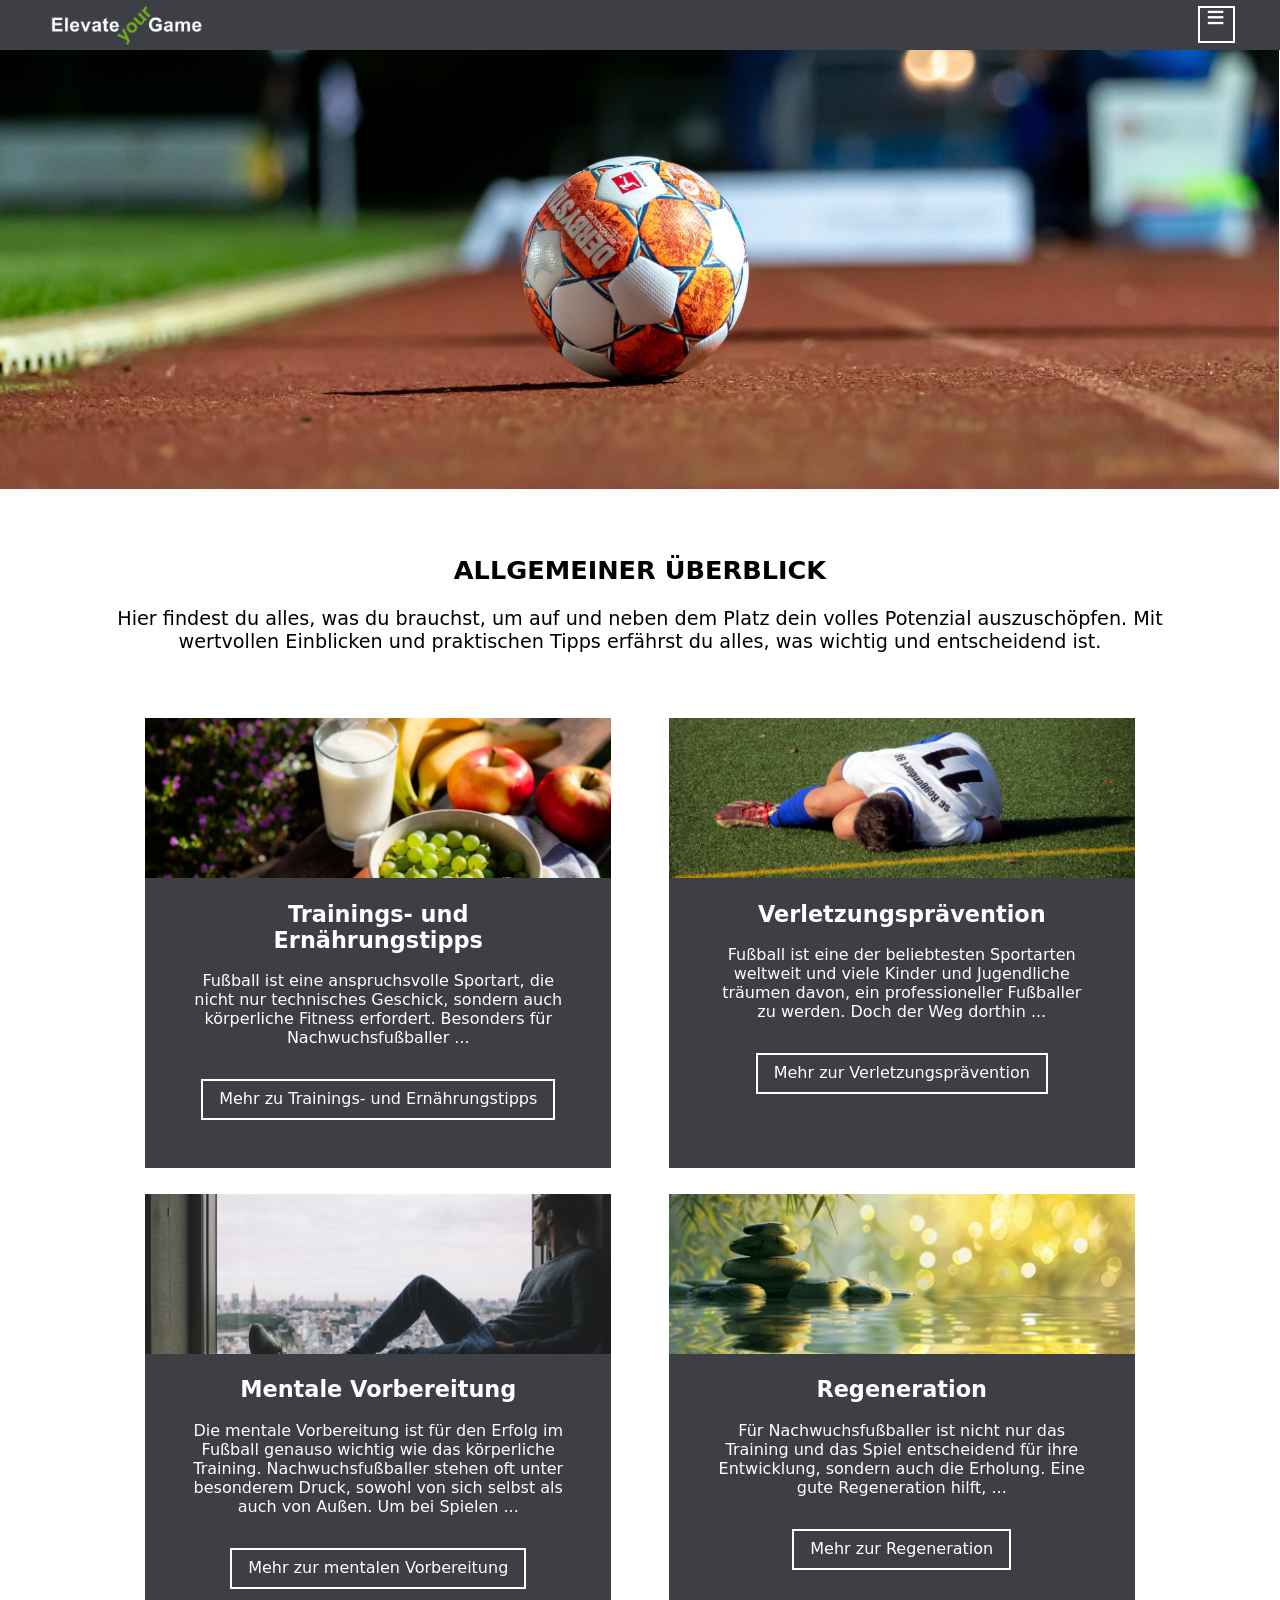
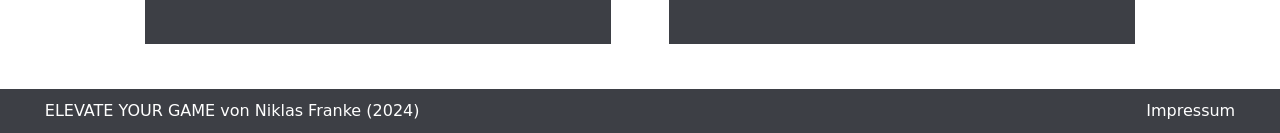
<file: index.html>
<!DOCTYPE html>
<html lang="de">

<head>
    <meta charset="utf-8">
    <meta name="viewport" content="width=device-width, initial-scale=1.0">
    <!-- Seitentitel erweitert, damit die aktuelle Seite in Browser-Tabs und Screenreadern eindeutiger benannt ist -->
    <title>Elevate your Game – Startseite</title>
    <!-- Standard-Favicon -->
    <link rel="icon" href="/favicon.ico" type="image/x-icon">
    <!-- PNG-Favicons für moderne Browser -->
    <link rel="icon" href="/img/favicon-32x32.png" sizes="32x32" type="image/png">
    <link rel="icon" href="/img/favicon-16x16.png" sizes="16x16" type="image/png">
    <!-- Apple Touch Icon -->
    <link rel="apple-touch-icon" href="/img/apple-touch-icon.png">
    <link rel="stylesheet" type="text/css" href="css/styles.css">
</head>

<body>
     <!-- Skip-Link ist standardmäßig visuell versteckt und wird nur bei Tastaturfokus sichtbar -->
    <a class="skip-link" href="#content">Zum Inhalt springen</a>

    <!--NAVIGATIONSLEISTE-->
    <header> <!--eingefügt für Barrierefreiheit-->
        <nav id="header-nav" aria-label="Hauptnavigation">

            <!-- DESKTOP-NAVIGATION -->

            <div class="container" id="desktop-nav">
                <div class="row">
                    <div class="col-6">
                        <a href="index.html" class="logo-link">
                            <!-- Alt-Text des Logos gekürzt, damit Screenreader den Seitennamen klarer und natürlicher vorlesen -->
                            <img src="img/logo.png" alt="Elevate your Game">
                        </a>
                        <ul>
                            <li class="active"><a href="index.html" aria-current="page">Startseite</a></li>
                            <li><a href="pages/trainings-ernaehrungstipps.html">Trainings- und Ernährungstipps</a></li>
                            <li><a href="pages/verletzungspraevention.html">Verletzungsprävention</a></li>
                            <li><a href="pages/mentale-vorbereitung.html">Mentale Vorbereitung</a></li>
                            <li><a href="pages/regeneration.html">Regeneration</a></li>
                            <li><a href="pages/impressum.html">Impressum</a></li>
                        </ul>
                    </div>
                </div>
            </div>

            <!-- MOBILE-NAVIGATION -->

            <div class="container" id="mobile-nav">
                <div class="row">
                    <div class="col-6">
                        <a href="index.html" class="logo-link">
                            <!-- Alt-Text des Logos gekürzt, damit Screenreader den Seitennamen klarer und natürlicher vorlesen -->
                            <img src="img/logo.png" alt="Elevate your Game">
                        </a>
                        <div class="clearfix" id="mobile-nav-dropdown">
                            <!-- Mobile Navigation als echtes <button>-Element umgesetzt, damit sie per Tastatur und Screenreader bedienbar ist -->
                            <button id="mobile-nav-button" type="button" aria-expanded="false" aria-controls="mobile-nav-content" aria-label="Menü öffnen">
                                <span aria-hidden="true">&equiv;</span>
                            </button>
                            <div class="clearfix" id="mobile-nav-content">
                                <ul>
                                    <li class="active"><a href="index.html" aria-current="page">Startseite</a></li>
                                    <li><a href="pages/trainings-ernaehrungstipps.html">Trainings- und Ernährungstipps</a>
                                    </li>
                                    <li><a href="pages/verletzungspraevention.html">Verletzungsprävention</a></li>
                                    <li><a href="pages/mentale-vorbereitung.html">Mentale Vorbereitung</a></li>
                                    <li><a href="pages/regeneration.html">Regeneration</a></li>
                                    <li><a href="pages/impressum.html">Impressum</a></li>
                                </ul>
                            </div>
                        </div>
                    </div>
                </div>
            </div>
        </nav>
    </header>

    <main id="content">
        <!--HEADER-BANNER-->

        <!-- Dekoratives Banner aus semantischem <header> in <div> geändert und für Screenreader verborgen -->
        <div class="header-banner-start" aria-hidden="true"></div>

        <!--INFO-BEREICH-->

        <section id="info-bereich">
            <div class="container">
                <div class="row">
                    <div class="col-6">
                        <header class="intro-container">
                            <h1>Allgemeiner Überblick</h1>
                            <p>Hier findest du alles, was du brauchst, um auf und neben dem Platz dein volles Potenzial
                                auszuschöpfen. Mit wertvollen Einblicken und praktischen Tipps erfährst du alles, was
                                wichtig und entscheidend ist.</p>
                        </header>
                    </div>
                </div>
                <div class="row">
                    <div class="col-3">
                        <article class="info-box">
                            <!-- Alt-Texte der Artikelbilder überarbeitet: dekorative Bilder leer markieren oder inhaltlich beschreiben statt nur den Artikelnamen zu wiederholen -->
                            <img src="img/healthy-5506822.jpg" alt="Foto mit gesunden Lebensmitteln">
                            <div class="info-box-text">
                                <!-- Überschrift verlinkt, damit der Artikel leichter erreichbar und besser bedienbar ist -->
                                <h2><a href="pages/trainings-ernaehrungstipps.html">Trainings- und Ernährungstipps</a></h2>
                                <p>Fußball ist eine anspruchsvolle Sportart, die nicht nur technisches Geschick, sondern
                                    auch
                                    körperliche Fitness erfordert. Besonders für Nachwuchsfußballer ...</p>
                                <!-- Linktexte ergänzt, damit Screenreader das Ziel von "Weiter lesen" eindeutig erkennen -->
                                <a class="info-weiterlesen-btn" href="pages/trainings-ernaehrungstipps.html">Mehr zu Trainings- und Ernährungstipps</a>
                            </div>
                        </article>
                    </div>
                    <div class="col-3">
                        <article class="info-box">
                            <!-- Alt-Texte der Artikelbilder überarbeitet: dekorative Bilder leer markieren oder inhaltlich beschreiben statt nur den Artikelnamen zu wiederholen -->
                            <img src="img/football-1319608.jpg" alt="Foto eines verletzten Fussballers auf dem Rasen">
                            <div class="info-box-text">
                                <!-- Überschrift verlinkt, damit der Artikel leichter erreichbar und besser bedienbar ist -->
                                <h2><a href="pages/verletzungspraevention.html">Verletzungsprävention</a></h2>
                                <p>Fußball ist eine der beliebtesten Sportarten weltweit und viele Kinder und Jugendliche
                                    träumen davon,
                                    ein professioneller Fußballer zu werden. Doch der Weg dorthin ...</p>
                                
                                <!-- Linktexte ergänzt, damit Screenreader das Ziel von "Weiter lesen" eindeutig erkennen -->
                                <a class="info-weiterlesen-btn" href="pages/verletzungspraevention.html">Mehr zur Verletzungsprävention</a>
                            </div>
                        </article>
                    </div>
                </div>
                <div class="row">
                    <div class="col-3">
                        <article class="info-box">
                            <!-- Alt-Texte der Artikelbilder überarbeitet: dekorative Bilder leer markieren oder inhaltlich beschreiben statt nur den Artikelnamen zu wiederholen -->
                            <img src="img/city-1868530.jpg" alt="Foto eines Mannes der entspannt aus dem Fenster schaut">
                            <div class="info-box-text">
                                <!-- Überschrift verlinkt, damit der Artikel leichter erreichbar und besser bedienbar ist -->
                                <h2><a href="pages/mentale-vorbereitung.html">Mentale Vorbereitung</a></h2>
                                <p>Die mentale Vorbereitung ist für den Erfolg im Fußball genauso wichtig wie das
                                    körperliche Training.
                                    Nachwuchsfußballer stehen oft unter besonderem Druck, sowohl von sich selbst als auch
                                    von Außen. Um
                                    bei Spielen ...</p>
                                <!-- Linktexte ergänzt, damit Screenreader das Ziel von "Weiter lesen" eindeutig erkennen -->
                                <a class="info-weiterlesen-btn" href="pages/mentale-vorbereitung.html">Mehr zur mentalen Vorbereitung</a>
                            </div>
                        </article>
                    </div>
                    <div class="col-3">
                        <article class="info-box">
                            <!-- Alt-Texte der Artikelbilder überarbeitet: dekorative Bilder leer markieren oder inhaltlich beschreiben statt nur den Artikelnamen zu wiederholen -->
                            <img src="img/spa-8598061.jpg" alt="Foto von gestapelten flachen Steinen am Wasser">
                            <div class="info-box-text">
                                <!-- Überschrift verlinkt, damit der Artikel leichter erreichbar und besser bedienbar ist -->
                                <h2><a href="pages/regeneration.html">Regeneration</a></h2>
                                <p>Für Nachwuchsfußballer ist nicht nur das Training und das Spiel entscheidend für ihre
                                    Entwicklung,
                                    sondern auch die Erholung. Eine gute Regeneration hilft, ...</p>
                                
                                <!-- Linktexte ergänzt, damit Screenreader das Ziel von "Weiter lesen" eindeutig erkennen -->
                                <a class="info-weiterlesen-btn" href="pages/regeneration.html">Mehr zur Regeneration</a>
                            </div>
                        </article>
                    </div>
                </div>
            </div>
        </section>
    </main>
      
    <!--FOOTER-->

    <footer id="footer">
        <div class="container">
            <div class="row">
                <div class="col-6">
                    <span>ELEVATE YOUR GAME von Niklas Franke (2024)</span>
                    <!-- aria-label der Footer-Navigation sprachlich vereinfacht und präzisiert -->
                    <nav id="footer-nav" aria-label="Fußnavigation">
                        <a href="pages/impressum.html">Impressum</a>
                    </nav>
                </div>
            </div>
        </div>
    </footer>
    <script defer>document.addEventListener("touchstart", function () { }, true);</script>
</body>

</html>
</file>
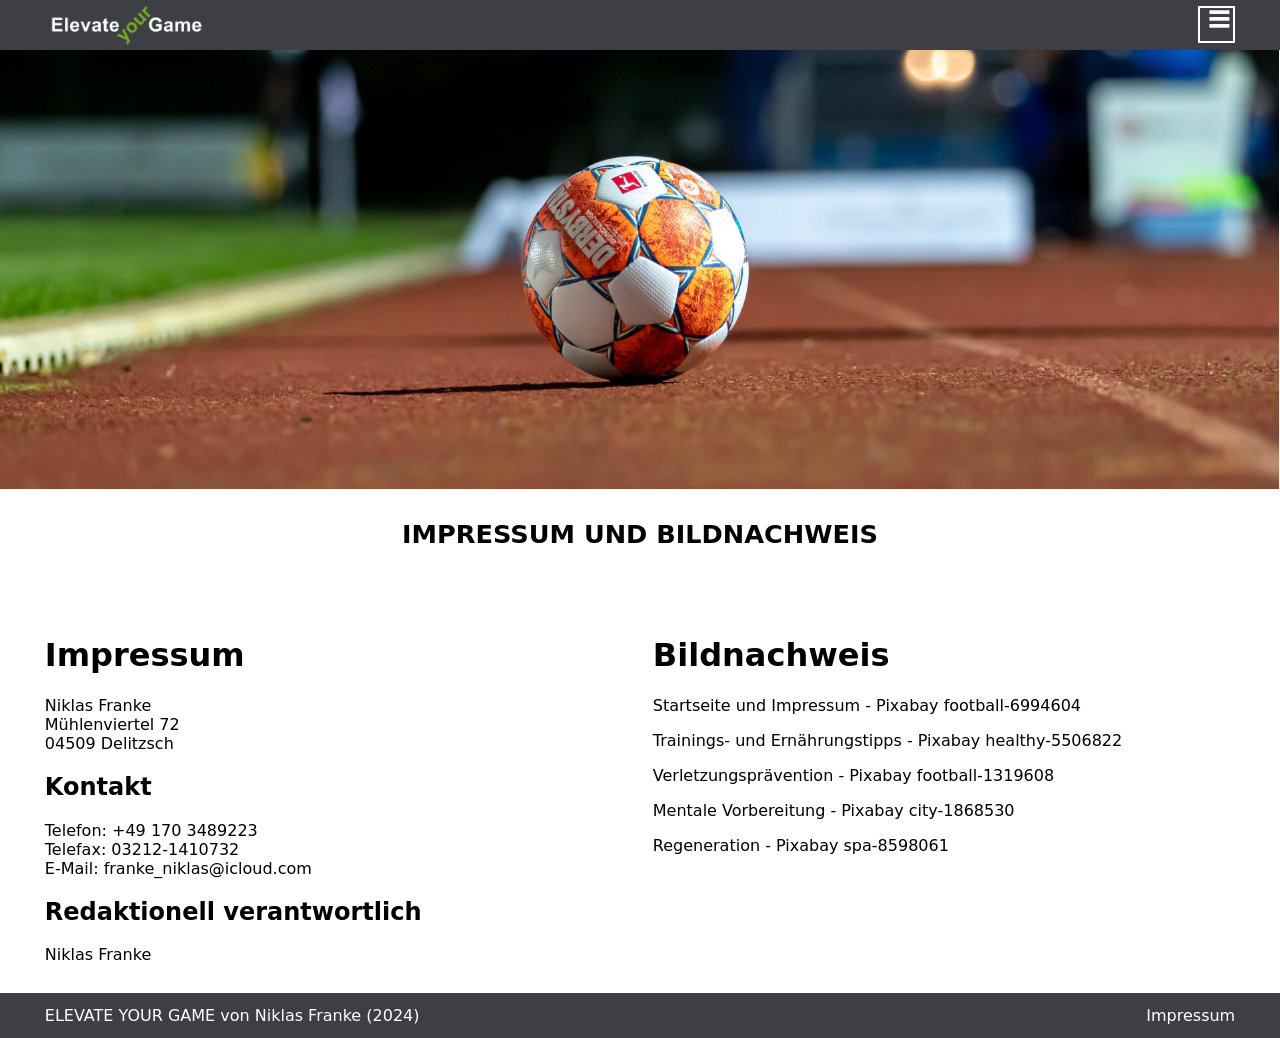
<file: pages/impressum.html>
<!DOCTYPE html>
<html lang="de">

<head>
    <meta charset="utf-8">
    <meta name="viewport" content="width=device-width, initial-scale=1.0">
    <title>Elevate your Game - Impressum</title>
    <link rel="stylesheet" type="text/css" href="../css/styles.css">
</head>

<body>
    <!-- Skip-Link ist standardmäßig visuell versteckt und wird nur bei Tastaturfokus sichtbar -->
    <a class="skip-link" href="#content">Zum Inhalt springen</a>

    <!--NAVIGATIONSLEISTE-->
    <header> <!--eingefügt für Barrierefreiheit-->
        <nav id="header-nav" aria-label="Hauptnavigation">

            <!-- DESKTOP-NAVIGATION -->
            
            <div class="container" id="desktop-nav">
                <div class="row">
                    <div class="col-6">
                        <a href="../index.html" class="logo-link">
                            <!-- Alt-Text des Logos gekürzt, damit Screenreader den Seitennamen klarer und natürlicher vorlesen -->
                            <img src="../img/logo.png" alt="Elevate your Game">
                        </a>
                        <ul>
                            <li><a href="../index.html">Startseite</a></li>
                            <li><a href="trainings-ernaehrungstipps.html">Trainings- und Ernährungstipps</a></li>
                            <li><a href="verletzungspraevention.html">Verletzungsprävention</a></li>
                            <li><a href="mentale-vorbereitung.html">Mentale Vorbereitung</a></li>
                            <li><a href="regeneration.html">Regeneration</a></li>
                            <li class="active"><a href="impressum.html">Impressum</a></li>
                        </ul>
                    </div>
                </div>
            </div>

            <!-- MOBILE-NAVIGATION -->

            <div class="container" id="mobile-nav">
                <div class="row">
                    <div class="col-6">
                        <a href="../index.html" class="logo-link">
                            <!-- Alt-Text des Logos gekürzt, damit Screenreader den Seitennamen klarer und natürlicher vorlesen -->
                            <img src="../img/logo.png" alt="Elevate your Game">
                        </a>
                        <div class="clearfix" id="mobile-nav-dropdown">
                            <div id="mobile-nav-button"><span>&equiv;</span></div>
                            <div class="clearfix" id="mobile-nav-content">
                                <ul>
                                    <li><a href="../index.html">Startseite</a></li>
                                    <li><a href="trainings-ernaehrungstipps.html">Trainings- und Ernährungstipps</a></li>
                                    <li><a href="verletzungspraevention.html">Verletzungsprävention</a></li>
                                    <li><a href="mentale-vorbereitung.html">Mentale Vorbereitung</a></li>
                                    <li><a href="regeneration.html">Regeneration</a></li>
                                    <li class="active"><a href="impressum.html">Impressum</a></li>
                                </ul>
                            </div>
                        </div>
                    </div>
                </div>
            </div>
        </nav>
    </header>

    <main id="content">

        <!--HEADER-BANNER-->

        <header class="header-banner-start"></header>

        <!--IMPRESSUM-TEXT-->

        <div class="container">
            <div class="row">
                <div class="col-6">
                    <header class="intro-container">
                        <h1>Impressum und Bildnachweis</h1>
                    </header>
                </div>
            </div>
            <div class="row">
                <div class="col-3">
                    <h1>Impressum</h1>
                    <p>Niklas Franke<br />
                    M&uuml;hlenviertel 72<br />
                    04509 Delitzsch</p>
                    <h2>Kontakt</h2>
                    <p>Telefon: +49 170 3489223<br />
                    Telefax: 03212-1410732<br />
                    E-Mail: franke_niklas@icloud.com</p>
                    <h2>Redaktionell verantwortlich</h2>
                    <p>Niklas Franke<br />
                </div>
                <div class="col-3">
                    <h1>Bildnachweis</h1>
                    <p>Startseite und Impressum - Pixabay football-6994604</p>
                    <p>Trainings- und Ernährungstipps - Pixabay healthy-5506822</p>
                    <p>Verletzungsprävention - Pixabay football-1319608</p>
                    <p>Mentale Vorbereitung - Pixabay city-1868530</p>
                    <p>Regeneration - Pixabay spa-8598061</p>
                    
                </div>
            </div>
        </div>

    </main>

    <!--FOOTER-->

    <footer id="footer">
        <div class ="container">
            <div class="row">
                <div class="col-6">
                    <span>ELEVATE YOUR GAME von Niklas Franke (2024)</span>
                    <!-- aria-label der Footer-Navigation sprachlich vereinfacht und präzisiert -->
                    <nav id="footer-nav" aria-label="Fußnavigation">
                    <a href="impressum.html">Impressum</a>
                    </nav>
                </div>
            </div>
        </div>
    </footer>
    <script defer>document.addEventListener("touchstart", function(){}, true);</script>
</body>
</html>
</file>
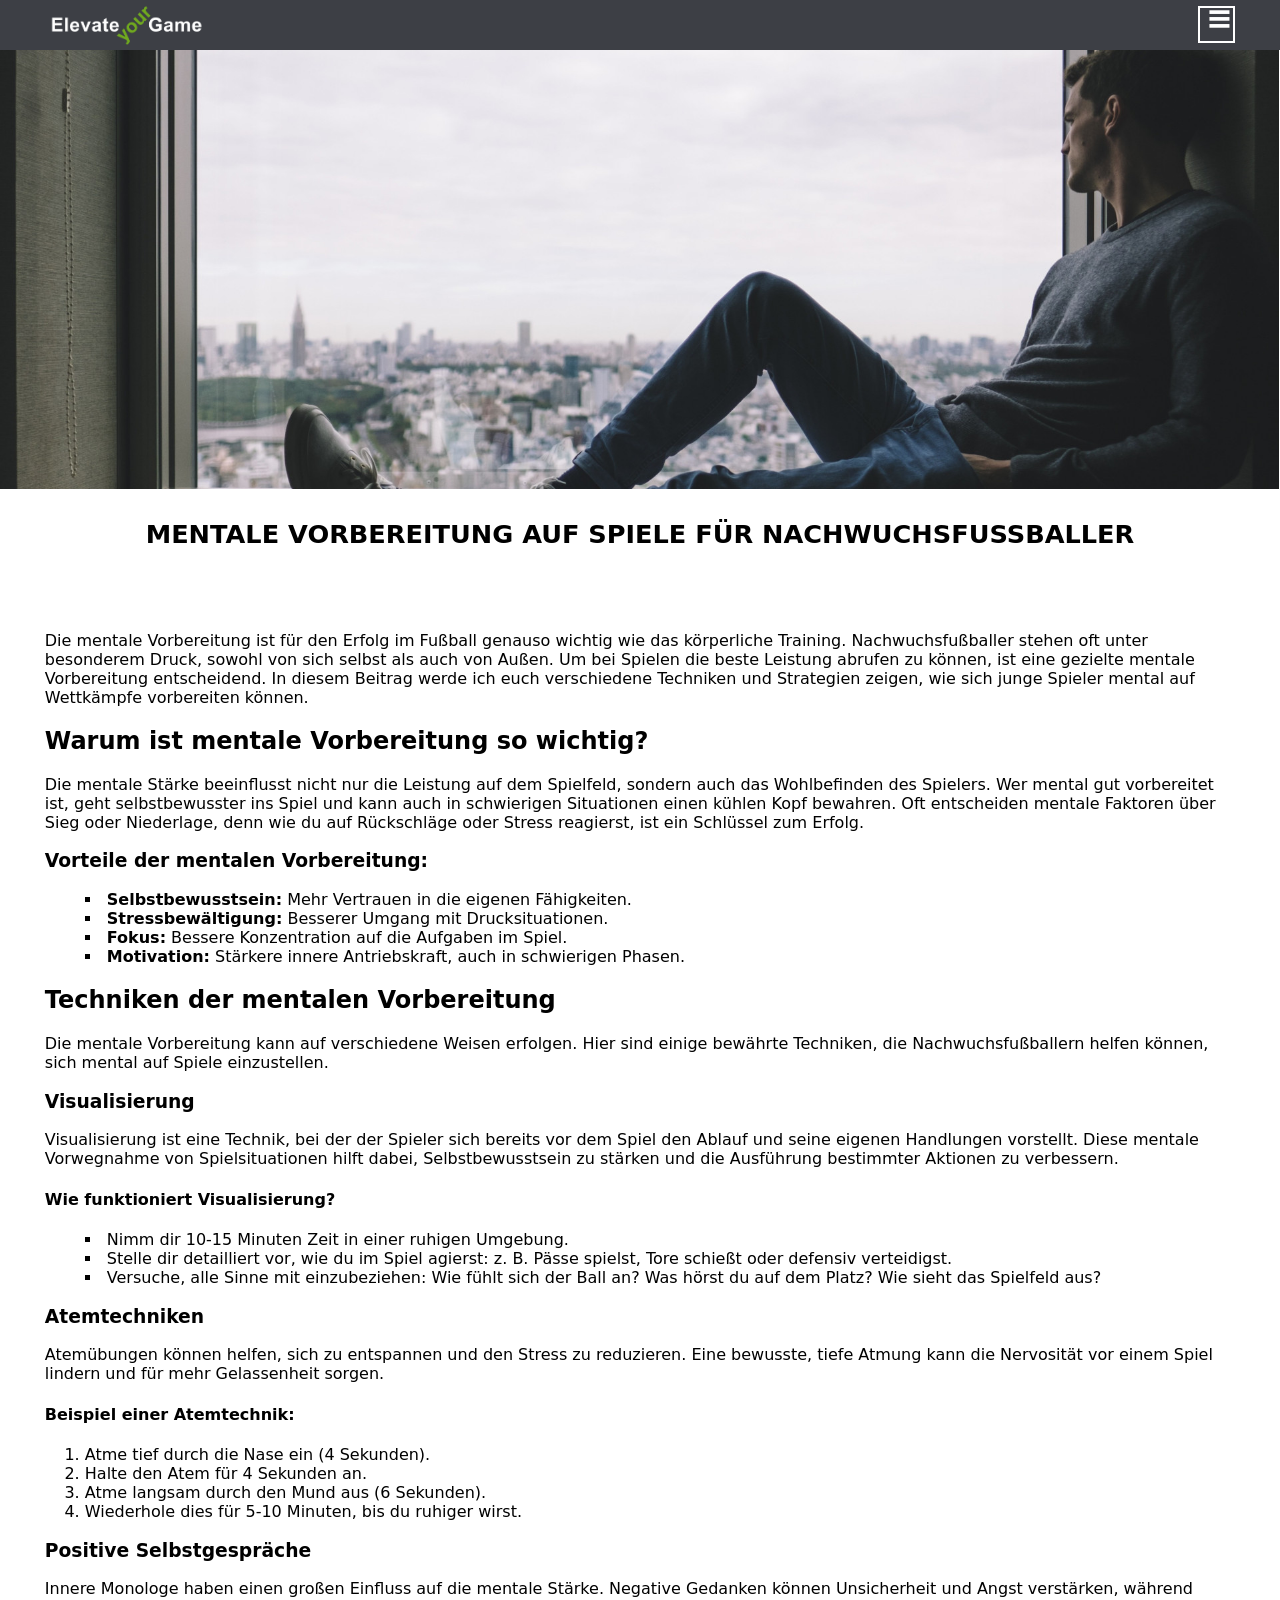
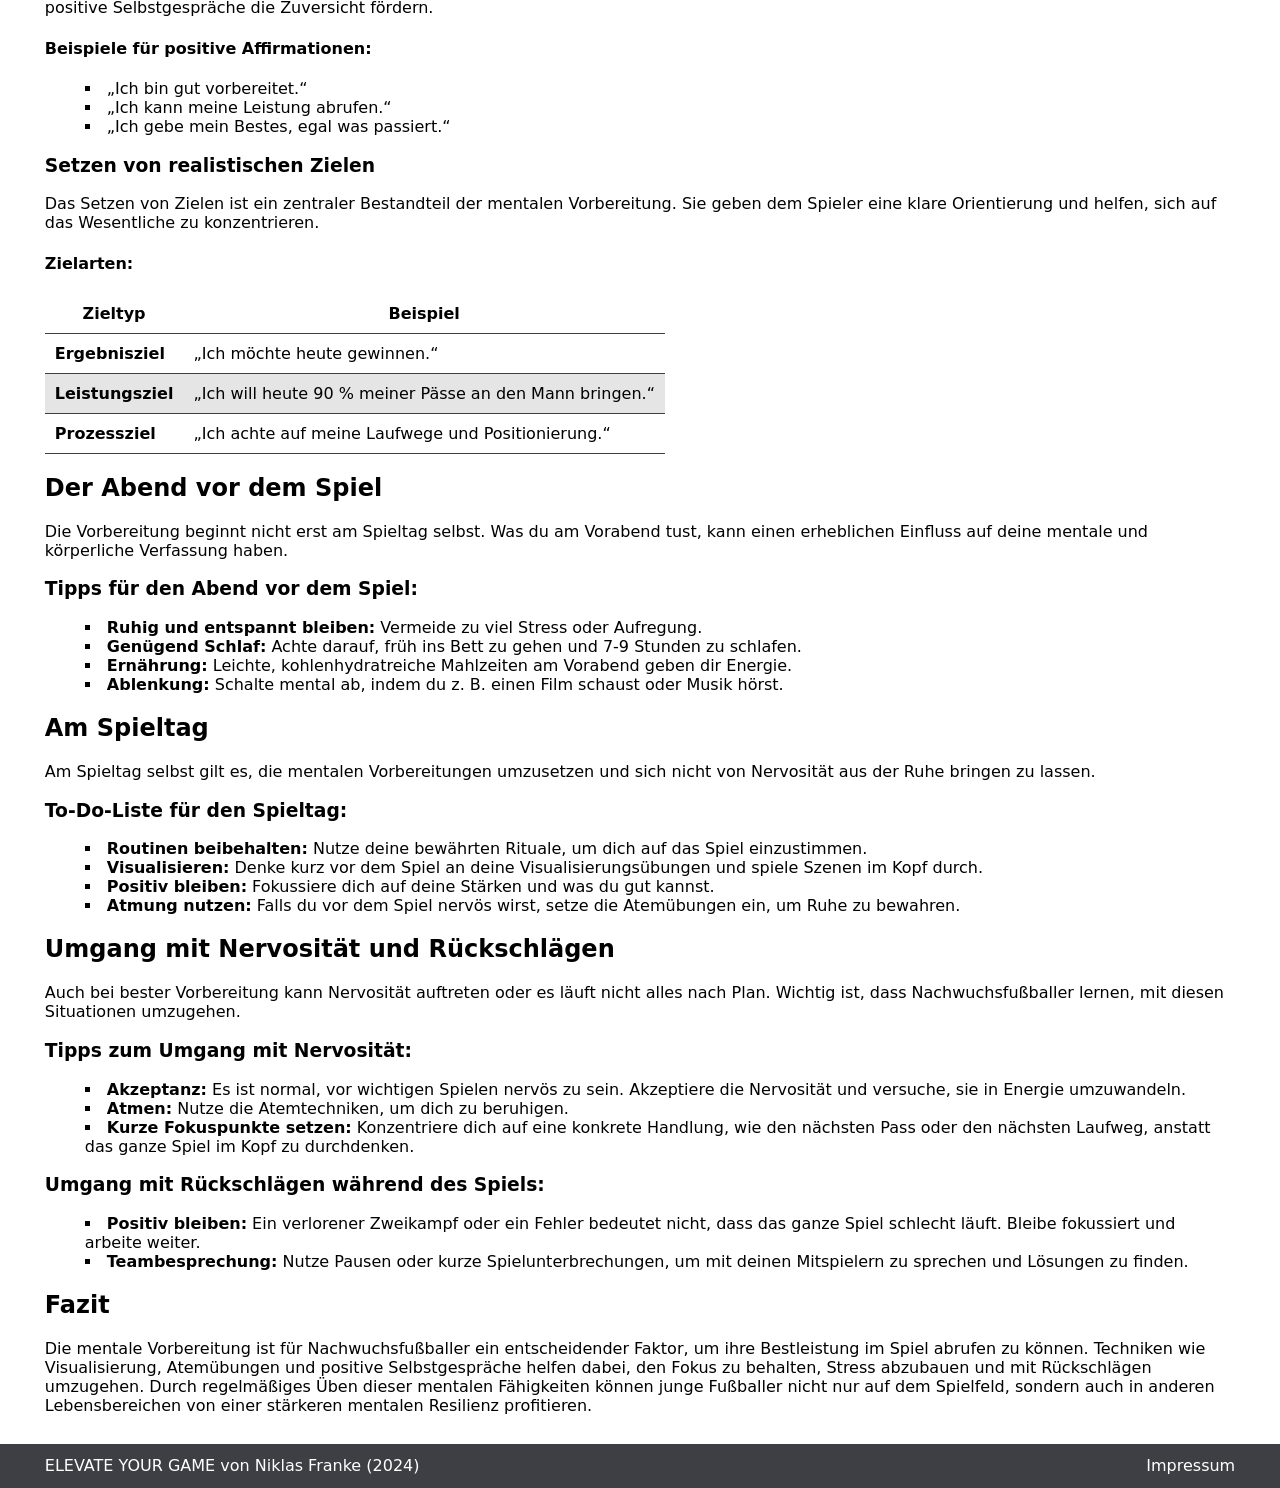
<file: pages/mentale-vorbereitung.html>
<!DOCTYPE html>
<html lang="de">

<head>
    <meta charset="utf-8">
    <meta name="viewport" content="width=device-width, initial-scale=1.0">
    <title>Elevate your Game - Mentale Vorbereitung</title>
    <link rel="stylesheet" type="text/css" href="../css/styles.css">
</head>

<body>
    <!-- Skip-Link ist standardmäßig visuell versteckt und wird nur bei Tastaturfokus sichtbar -->
    <a class="skip-link" href="#content">Zum Inhalt springen</a>

    <!--NAVIGATIONSLEISTE-->
    <header> <!--eingefügt für Barrierefreiheit-->
        <nav id="header-nav" aria-label="Hauptnavigation">

            <!-- DESKTOP-NAVIGATION -->

            <div class="container" id="desktop-nav">
                <div class="row">
                    <div class="col-6">
                        <a href="../index.html" class="logo-link">
                            <!-- Alt-Text des Logos gekürzt, damit Screenreader den Seitennamen klarer und natürlicher vorlesen -->
                            <img src="../img/logo.png" alt="Elevate your Game">
                        </a>
                        <ul>
                            <li><a href="../index.html">Startseite</a></li>
                            <li><a href="trainings-ernaehrungstipps.html">Trainings- und Ernährungstipps</a></li>
                            <li><a href="verletzungspraevention.html">Verletzungsprävention</a></li>
                            <li class="active"><a href="mentale-vorbereitung.html">Mentale Vorbereitung</a></li>
                            <li><a href="regeneration.html">Regeneration</a></li>
                            <li><a href="impressum.html">Impressum</a></li>
                        </ul>
                    </div>
                </div>
            </div>

            <!-- MOBILE-NAVIGATION -->

            <div class="container" id="mobile-nav">
                <div class="row">
                    <div class="col-6">
                        <a href="../index.html" class="logo-link">
                            <!-- Alt-Text des Logos gekürzt, damit Screenreader den Seitennamen klarer und natürlicher vorlesen -->
                            <img src="../img/logo.png" alt="Elevate your Game">
                        </a>
                        <div class="clearfix" id="mobile-nav-dropdown">
                            <div id="mobile-nav-button"><span>&equiv;</span></div>
                            <div class="clearfix" id="mobile-nav-content">
                                <ul>
                                    <li><a href="../index.html">Startseite</a></li>
                                    <li><a href="trainings-ernaehrungstipps.html">Trainings- und Ernährungstipps</a></li>
                                    <li><a href="verletzungspraevention.html">Verletzungsprävention</a></li>
                                    <li class="active"><a href="mentale-vorbereitung.html">Mentale Vorbereitung</a></li>
                                    <li><a href="regeneration.html">Regeneration</a></li>
                                    <li><a href="impressum.html">Impressum</a></li>
                                </ul>
                            </div>
                        </div>
                    </div>
                </div>
            </div>
        </nav>
    </header>

    <main id="content">
        <!--HEADER-BANNER-->

        <header class="header-banner-vorbereitung"></header>

        <!--BLOG-TEXT-->

        <div class="container">
            <div class="row">
                <div class="col-6">
                    <header class="intro-container">
                        <h1>Mentale Vorbereitung auf Spiele für Nachwuchsfußballer</h1>
                    </header>
                </div>
            </div>
            <div class="row">
                <div class="col-6">
                    <p>Die mentale Vorbereitung ist für den Erfolg im Fußball genauso wichtig wie das körperliche Training.
                        Nachwuchsfußballer stehen oft unter besonderem Druck, sowohl von sich selbst als auch von Außen. Um
                        bei Spielen
                        die beste Leistung abrufen zu können, ist eine gezielte mentale Vorbereitung entscheidend. In diesem
                        Beitrag werde ich euch verschiedene Techniken und Strategien zeigen, wie sich junge Spieler
                        mental auf
                        Wettkämpfe vorbereiten können.</p>
                    <h2>Warum ist mentale Vorbereitung so wichtig?</h2>
                    <p>Die mentale Stärke beeinflusst nicht nur die Leistung auf dem Spielfeld, sondern auch das
                        Wohlbefinden des Spielers. Wer mental gut vorbereitet ist, geht selbstbewusster ins Spiel und kann
                        auch in schwierigen
                        Situationen einen kühlen Kopf bewahren. Oft entscheiden mentale Faktoren über Sieg oder Niederlage,
                        denn wie du auf Rückschläge oder Stress reagierst, ist ein Schlüssel zum Erfolg.</p>
                    <h3>Vorteile der mentalen Vorbereitung:</h3>
                    <ul>
                        <li><strong>Selbstbewusstsein:</strong> Mehr Vertrauen in die eigenen Fähigkeiten.</li>
                        <li><strong>Stressbewältigung:</strong> Besserer Umgang mit Drucksituationen.</li>
                        <li><strong>Fokus:</strong> Bessere Konzentration auf die Aufgaben im Spiel.</li>
                        <li><strong>Motivation:</strong> Stärkere innere Antriebskraft, auch in schwierigen Phasen.</li>
                    </ul>
                    <h2>Techniken der mentalen Vorbereitung</h2>
                    <p>Die mentale Vorbereitung kann auf verschiedene Weisen erfolgen. Hier sind einige bewährte Techniken,
                        die Nachwuchsfußballern helfen können, sich mental auf Spiele einzustellen.</p>
                    <h3>Visualisierung</h3>
                    <p>Visualisierung ist eine Technik, bei der der Spieler sich bereits vor dem Spiel den Ablauf und seine
                        eigenen Handlungen vorstellt. Diese mentale Vorwegnahme von Spielsituationen hilft dabei,
                        Selbstbewusstsein zu
                        stärken und die Ausführung bestimmter Aktionen zu verbessern.</p>
                    <h4>Wie funktioniert Visualisierung?</h4>
                    <ul>
                        <li>Nimm dir 10-15 Minuten Zeit in einer ruhigen Umgebung.</li>
                        <li>Stelle dir detailliert vor, wie du im Spiel agierst: z. B. Pässe spielst, Tore schießt oder
                            defensiv verteidigst.</li>
                        <li>Versuche, alle Sinne mit einzubeziehen: Wie fühlt sich der Ball an? Was hörst du auf dem Platz?
                            Wie sieht das Spielfeld aus?</li>
                    </ul>
                    <h3>Atemtechniken</h3>
                    <p>Atemübungen können helfen, sich zu entspannen und den Stress zu reduzieren. Eine bewusste, tiefe
                        Atmung kann die Nervosität vor einem Spiel lindern und für mehr Gelassenheit sorgen.</p>
                    <h4>Beispiel einer Atemtechnik:</h4>
                    <ol>
                        <li>Atme tief durch die Nase ein (4 Sekunden).</li>
                        <li>Halte den Atem für 4 Sekunden an.</li>
                        <li>Atme langsam durch den Mund aus (6 Sekunden).</li>
                        <li>Wiederhole dies für 5-10 Minuten, bis du ruhiger wirst.</li>
                    </ol>
                    <h3>Positive Selbstgespräche</h3>
                    <p>Innere Monologe haben einen großen Einfluss auf die mentale Stärke. Negative Gedanken können
                        Unsicherheit und Angst verstärken, während positive Selbstgespräche die Zuversicht fördern.</p>
                    <h4>Beispiele für positive Affirmationen:</h4>
                    <ul>
                        <li>„Ich bin gut vorbereitet.“</li>
                        <li>„Ich kann meine Leistung abrufen.“</li>
                        <li>„Ich gebe mein Bestes, egal was passiert.“</li>
                    </ul>
                    <h3>Setzen von realistischen Zielen</h3>
                    <p>Das Setzen von Zielen ist ein zentraler Bestandteil der mentalen Vorbereitung. Sie geben dem Spieler
                        eine klare Orientierung und helfen, sich auf das Wesentliche zu konzentrieren.</p>
                    <h4>Zielarten:</h4>
                    <table>
                        <thead>
                            <tr>
                                <th>Zieltyp</th>
                                <th>Beispiel</th>
                            </tr>
                        </thead>
                        <tbody>
                            <tr>
                                <td><strong>Ergebnisziel</strong></td>
                                <td>„Ich möchte heute gewinnen.“</td>
                            </tr>
                            <tr>
                                <td><strong>Leistungsziel</strong></td>
                                <td>„Ich will heute 90 % meiner Pässe an den Mann bringen.“</td>
                            </tr>
                            <tr>
                                <td><strong>Prozessziel</strong></td>
                                <td>„Ich achte auf meine Laufwege und Positionierung.“</td>
                            </tr>
                        </tbody>
                    </table>
                    <h2>Der Abend vor dem Spiel</h2>
                    <p>Die Vorbereitung beginnt nicht erst am Spieltag selbst. Was du am Vorabend tust, kann einen
                        erheblichen Einfluss auf deine mentale und körperliche Verfassung haben.</p>
                    <h3>Tipps für den Abend vor dem Spiel:</h3>
                    <ul>
                        <li><strong>Ruhig und entspannt bleiben:</strong> Vermeide zu viel Stress oder Aufregung.</li>
                        <li><strong>Genügend Schlaf:</strong> Achte darauf, früh ins Bett zu gehen und 7-9 Stunden zu
                            schlafen.</li>
                        <li><strong>Ernährung:</strong> Leichte, kohlenhydratreiche Mahlzeiten am Vorabend geben dir
                            Energie.</li>
                        <li><strong>Ablenkung:</strong> Schalte mental ab, indem du z. B. einen Film schaust oder Musik
                            hörst.</li>
                    </ul>
                    <h2>Am Spieltag</h2>
                    <p>Am Spieltag selbst gilt es, die mentalen Vorbereitungen umzusetzen und sich nicht von Nervosität aus
                        der Ruhe bringen zu lassen.</p>
                    <h3>To-Do-Liste für den Spieltag:</h3>
                    <ul>
                        <li><strong>Routinen beibehalten:</strong> Nutze deine bewährten Rituale, um dich auf das Spiel
                            einzustimmen.</li>
                        <li><strong>Visualisieren:</strong> Denke kurz vor dem Spiel an deine Visualisierungsübungen und
                            spiele Szenen im Kopf durch.</li>
                        <li><strong>Positiv bleiben:</strong> Fokussiere dich auf deine Stärken und was du gut kannst.</li>
                        <li><strong>Atmung nutzen:</strong> Falls du vor dem Spiel nervös wirst, setze die Atemübungen ein,
                            um Ruhe zu bewahren.</li>
                    </ul>
                    <h2>Umgang mit Nervosität und Rückschlägen</h2>
                    <p>Auch bei bester Vorbereitung kann Nervosität auftreten oder es läuft nicht alles nach Plan. Wichtig
                        ist, dass Nachwuchsfußballer lernen, mit diesen Situationen umzugehen.</p>
                    <h3>Tipps zum Umgang mit Nervosität:</h3>
                    <ul>
                        <li><strong>Akzeptanz:</strong> Es ist normal, vor wichtigen Spielen nervös zu sein. Akzeptiere die
                            Nervosität und versuche, sie in Energie umzuwandeln.</li>
                        <li><strong>Atmen:</strong> Nutze die Atemtechniken, um dich zu beruhigen.</li>
                        <li><strong>Kurze Fokuspunkte setzen:</strong> Konzentriere dich auf eine konkrete Handlung, wie den
                            nächsten Pass oder den nächsten Laufweg, anstatt das ganze Spiel im Kopf zu durchdenken.</li>
                    </ul>
                    <h3>Umgang mit Rückschlägen während des Spiels:</h3>
                    <ul>
                        <li><strong>Positiv bleiben:</strong> Ein verlorener Zweikampf oder ein Fehler bedeutet nicht, dass
                            das ganze Spiel schlecht läuft. Bleibe fokussiert und arbeite weiter.</li>
                        <li><strong>Teambesprechung:</strong> Nutze Pausen oder kurze Spielunterbrechungen, um mit deinen
                            Mitspielern zu sprechen und Lösungen zu finden.</li>
                    </ul>
                    <h2>Fazit</h2>
                    <p>Die mentale Vorbereitung ist für Nachwuchsfußballer ein entscheidender Faktor, um ihre Bestleistung
                        im Spiel abrufen zu können. Techniken wie Visualisierung, Atemübungen und positive Selbstgespräche
                        helfen
                        dabei, den Fokus zu behalten, Stress abzubauen und mit Rückschlägen umzugehen. Durch regelmäßiges
                        Üben dieser mentalen Fähigkeiten können junge Fußballer nicht nur auf dem Spielfeld, sondern auch in
                        anderen
                        Lebensbereichen von einer stärkeren mentalen Resilienz profitieren.</p>
                </div>
            </div>
        </div>

    </main>

    <!--FOOTER-->

    <footer id="footer">
        <div class ="container">
            <div class="row">
                <div class="col-6">
                    <span>ELEVATE YOUR GAME von Niklas Franke (2024)</span>
                    <!-- aria-label der Footer-Navigation sprachlich vereinfacht und präzisiert -->
                    <nav id="footer-nav" aria-label="Fußnavigation">
                    <a href="impressum.html">Impressum</a>
                    </nav>
                </div>
            </div>
        </div>
    </footer>
    <script defer>document.addEventListener("touchstart", function(){}, true);</script>
</body>

</html>
</file>
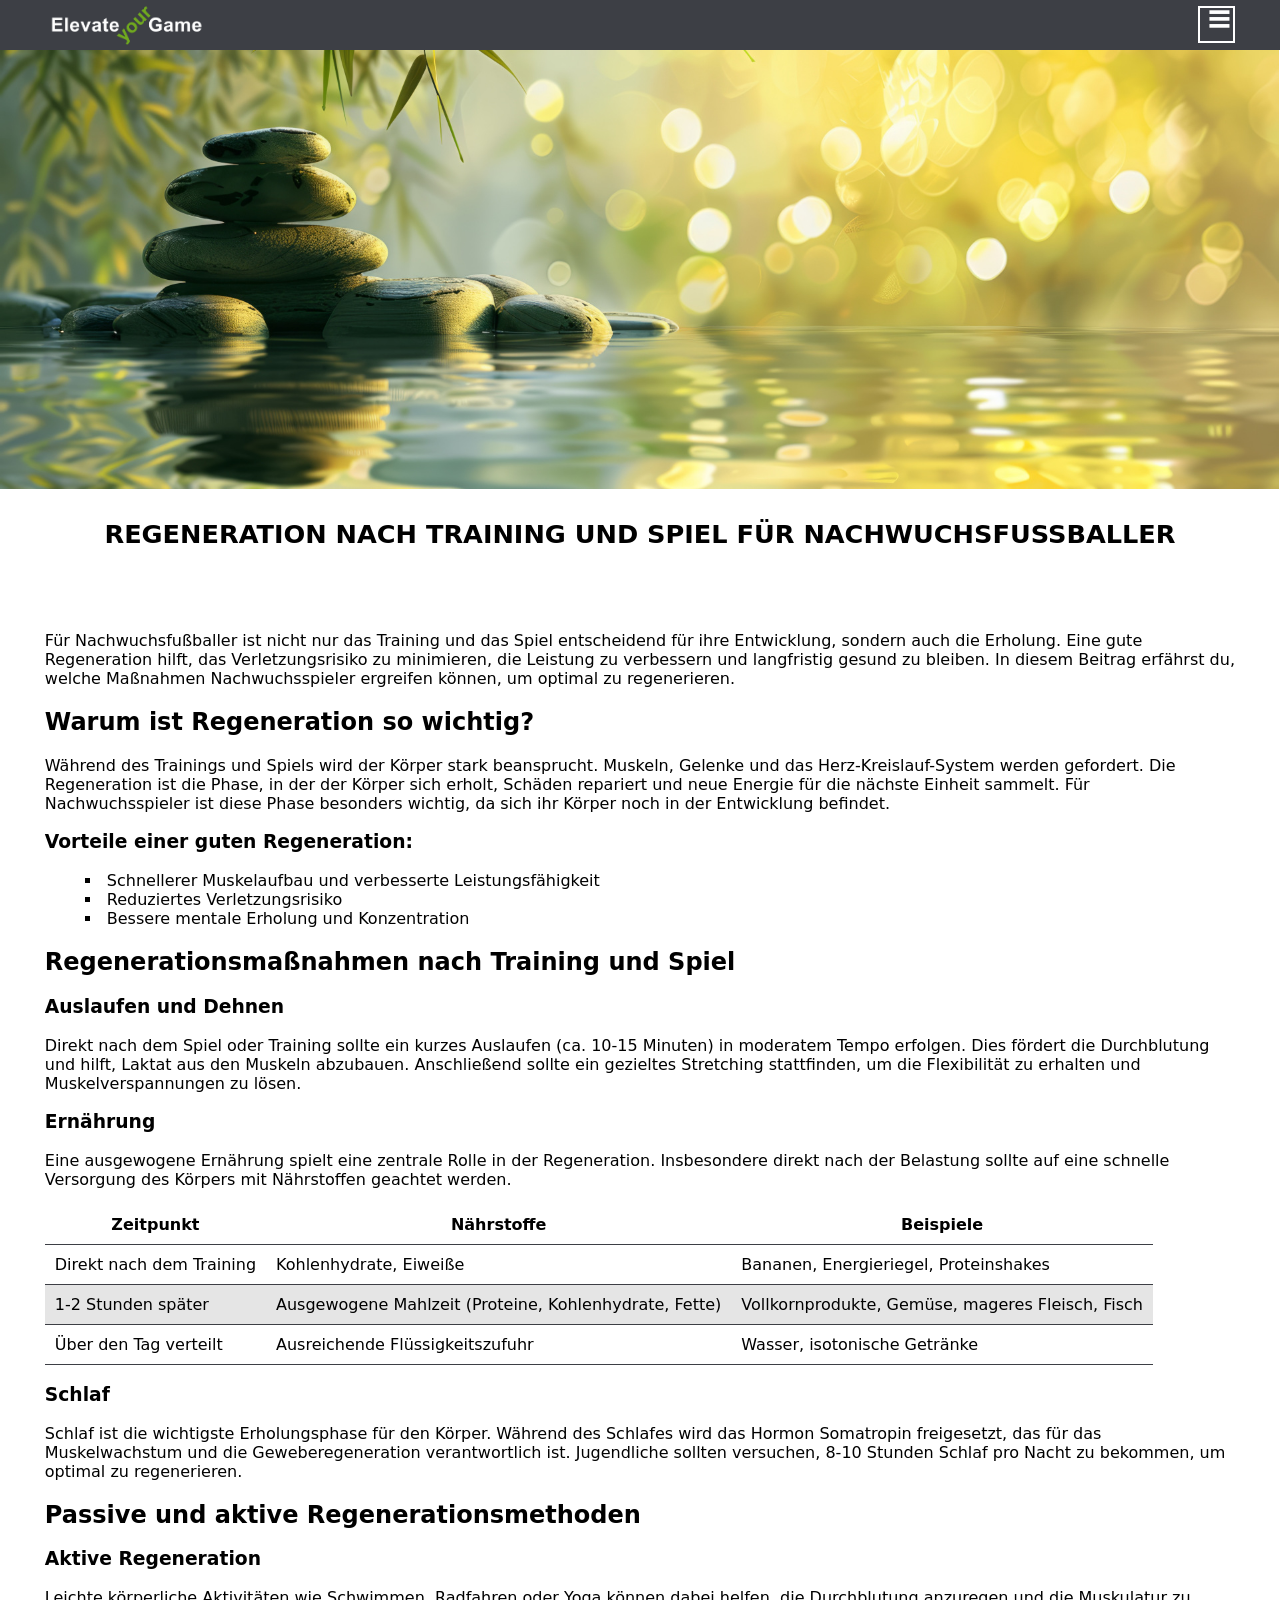
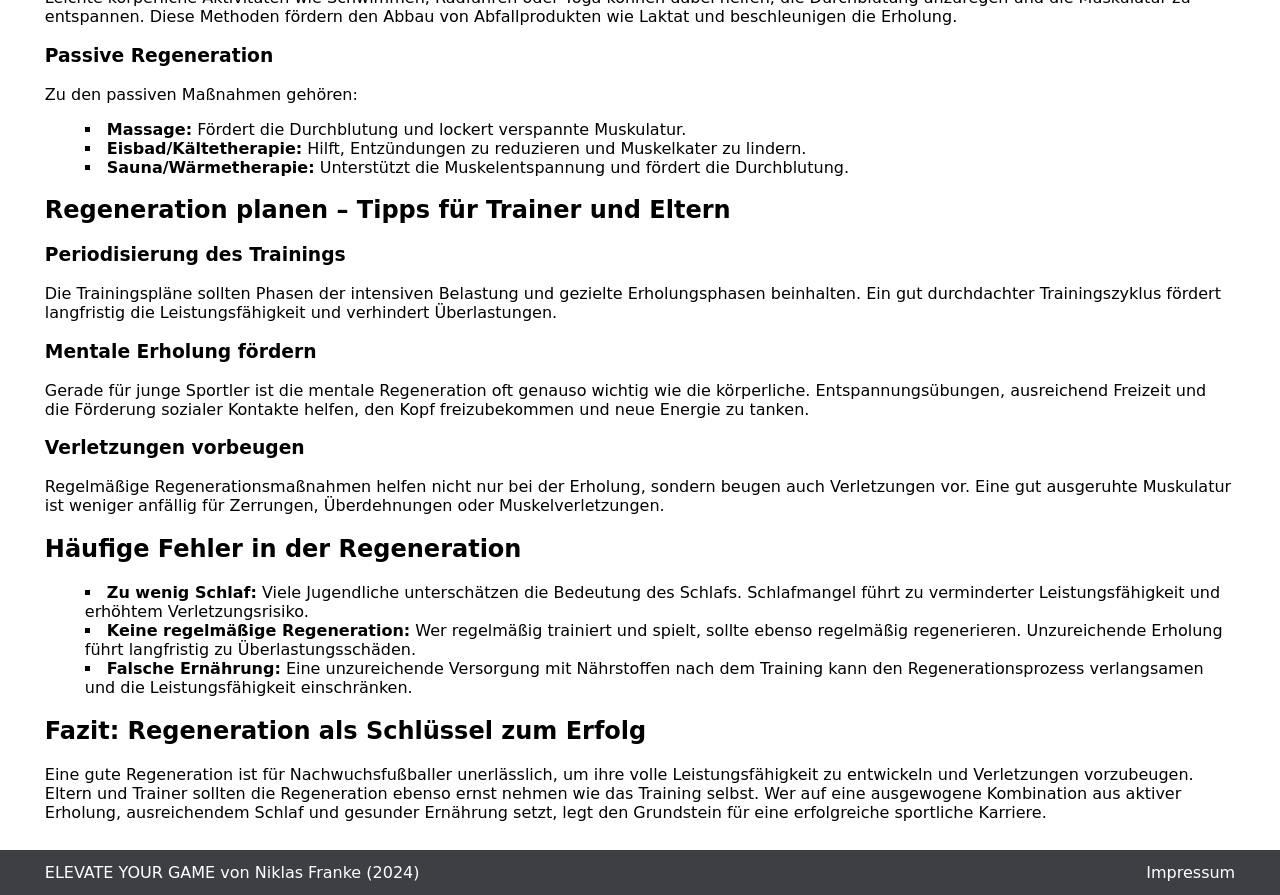
<file: pages/regeneration.html>
<!DOCTYPE html>
<html lang="de">

<head>
    <meta charset="utf-8">
    <meta name="viewport" content="width=device-width, initial-scale=1.0">
    <title>Elevate your Game - Regeneration</title>
    <link rel="stylesheet" type="text/css" href="../css/styles.css">
</head>

<body>
    <!-- Skip-Link ist standardmäßig visuell versteckt und wird nur bei Tastaturfokus sichtbar -->
    <a class="skip-link" href="#content">Zum Inhalt springen</a>

    <!--NAVIGATIONSLEISTE-->
    <header> <!--eingefügt für Barrierefreiheit-->
        <nav id="header-nav" aria-label="Hauptnavigation">

            <!-- DESKTOP-NAVIGATION -->

            <div class="container" id="desktop-nav">
                <div class="row">
                    <div class="col-6">
                        <a href="../index.html" class="logo-link">
                            <!-- Alt-Text des Logos gekürzt, damit Screenreader den Seitennamen klarer und natürlicher vorlesen -->
                            <img src="../img/logo.png" alt="Elevate your Game">
                        </a>
                        <ul>
                            <li><a href="../index.html">Startseite</a></li>
                            <li><a href="trainings-ernaehrungstipps.html">Trainings- und Ernährungstipps</a></li>
                            <li><a href="verletzungspraevention.html">Verletzungsprävention</a></li>
                            <li><a href="mentale-vorbereitung.html">Mentale Vorbereitung</a></li>
                            <li class="active"><a href="regeneration.html">Regeneration</a></li>
                            <li><a href="impressum.html">Impressum</a></li>
                        </ul>
                    </div>
                </div>
            </div>

            <!-- MOBILE-NAVIGATION -->

            <div class="container" id="mobile-nav">
                <div class="row">
                    <div class="col-6">
                        <a href="../index.html" class="logo-link">
                            <!-- Alt-Text des Logos gekürzt, damit Screenreader den Seitennamen klarer und natürlicher vorlesen -->
                            <img src="../img/logo.png" alt="Elevate your Game">
                        </a>
                        <div class="clearfix" id="mobile-nav-dropdown">
                            <div id="mobile-nav-button"><span>&equiv;</span></div>
                            <div class="clearfix" id="mobile-nav-content">
                                <ul>
                                    <li><a href="../index.html">Startseite</a></li>
                                    <li><a href="trainings-ernaehrungstipps.html">Trainings- und Ernährungstipps</a></li>
                                    <li><a href="verletzungspraevention.html">Verletzungsprävention</a></li>
                                    <li><a href="mentale-vorbereitung.html">Mentale Vorbereitung</a></li>
                                    <li class="active"><a href="regeneration.html">Regeneration</a></li>
                                    <li><a href="impressum.html">Impressum</a></li>
                                </ul>
                            </div>
                        </div>
                    </div>
                </div>
            </div>
        </nav>
    </header>

    <main id="content">
        <!--HEADER-BANNER-->

        <header class="header-banner-regeneration"></header>

        <!--BLOG-TEXT-->

        <div class="container">
            <div class="row">
                <div class="col-6">
                    <header class="intro-container">
                        <h1>Regeneration nach Training und Spiel für Nachwuchsfußballer</h1>
                    </header>
                </div>
            </div>
            <div class="row">
                <div class="col-6">
                    <p>Für Nachwuchsfußballer ist nicht nur das Training und das Spiel entscheidend für ihre Entwicklung,
                        sondern auch die Erholung. Eine gute Regeneration hilft, das
                        Verletzungsrisiko zu minimieren, die Leistung zu verbessern und langfristig gesund zu bleiben. In
                        diesem Beitrag erfährst du, welche Maßnahmen Nachwuchsspieler ergreifen
                        können, um optimal zu regenerieren.</p>
                    <h2>Warum ist Regeneration so wichtig?</h2>
                    <p>Während des Trainings und Spiels wird der Körper stark beansprucht. Muskeln, Gelenke und das
                        Herz-Kreislauf-System werden gefordert. Die Regeneration ist die Phase, in
                        der der Körper sich erholt, Schäden repariert und neue Energie für die nächste Einheit sammelt. Für
                        Nachwuchsspieler ist diese Phase besonders wichtig, da sich ihr Körper noch
                        in der Entwicklung befindet.</p>
                    <h3>Vorteile einer guten Regeneration:</h3>
                    <ul>
                        <li>Schnellerer Muskelaufbau und verbesserte Leistungsfähigkeit</li>
                        <li>Reduziertes Verletzungsrisiko</li>
                        <li>Bessere mentale Erholung und Konzentration</li>
                    </ul>
                    <h2>Regenerationsmaßnahmen nach Training und Spiel</h2>
                    <h3>Auslaufen und Dehnen</h3>
                    <p>Direkt nach dem Spiel oder Training sollte ein kurzes Auslaufen (ca. 10-15 Minuten) in moderatem
                        Tempo erfolgen. Dies fördert die Durchblutung und hilft, Laktat aus den
                        Muskeln abzubauen. Anschließend sollte ein gezieltes Stretching stattfinden, um die Flexibilität zu
                        erhalten und Muskelverspannungen zu lösen.</p>
                    <h3>Ernährung</h3>
                    <p>Eine ausgewogene Ernährung spielt eine zentrale Rolle in der Regeneration. Insbesondere direkt nach
                        der Belastung sollte auf eine schnelle Versorgung des Körpers mit
                        Nährstoffen geachtet werden.</p>
                    <table>
                        <thead>
                            <tr>
                                <th>Zeitpunkt</th>
                                <th>Nährstoffe</th>
                                <th>Beispiele</th>
                            </tr>
                        </thead>
                        <tbody>
                            <tr>
                                <td>Direkt nach dem Training</td>
                                <td>Kohlenhydrate, Eiweiße</td>
                                <td>Bananen, Energieriegel, Proteinshakes</td>
                            </tr>
                            <tr>
                                <td>1-2 Stunden später</td>
                                <td>Ausgewogene Mahlzeit (Proteine, Kohlenhydrate, Fette)</td>
                                <td>Vollkornprodukte, Gemüse, mageres Fleisch, Fisch</td>
                            </tr>
                            <tr>
                                <td>Über den Tag verteilt</td>
                                <td>Ausreichende Flüssigkeitszufuhr</td>
                                <td>Wasser, isotonische Getränke</td>
                            </tr>
                        </tbody>
                    </table>
                    <h3>Schlaf</h3>
                    <p>Schlaf ist die wichtigste Erholungsphase für den Körper. Während des Schlafes wird das Hormon
                        Somatropin freigesetzt, das für das Muskelwachstum und die
                        Geweberegeneration verantwortlich ist. Jugendliche sollten versuchen, 8-10 Stunden Schlaf pro Nacht
                        zu bekommen, um optimal zu regenerieren.</p>
                    <h2>Passive und aktive Regenerationsmethoden</h2>
                    <h3>Aktive Regeneration</h3>
                    <p>Leichte körperliche Aktivitäten wie Schwimmen, Radfahren oder Yoga können dabei helfen, die
                        Durchblutung anzuregen und die Muskulatur zu entspannen. Diese Methoden
                        fördern den Abbau von Abfallprodukten wie Laktat und beschleunigen die Erholung.</p>
                    <h3>Passive Regeneration</h3>
                    <p>Zu den passiven Maßnahmen gehören:</p>
                    <ul>
                        <li><strong>Massage:</strong> Fördert die Durchblutung und lockert verspannte Muskulatur.</li>
                        <li><strong>Eisbad/Kältetherapie:</strong> Hilft, Entzündungen zu reduzieren und Muskelkater zu
                            lindern.</li>
                        <li><strong>Sauna/Wärmetherapie:</strong> Unterstützt die Muskelentspannung und fördert die
                            Durchblutung.</li>
                    </ul>
                    <h2>Regeneration planen – Tipps für Trainer und Eltern</h2>
                    <h3>Periodisierung des Trainings</h3>
                    <p>Die Trainingspläne sollten Phasen der intensiven Belastung und gezielte Erholungsphasen beinhalten.
                        Ein gut durchdachter Trainingszyklus fördert langfristig die
                        Leistungsfähigkeit und verhindert Überlastungen.</p>
                    <h3>Mentale Erholung fördern</h3>
                    <p>Gerade für junge Sportler ist die mentale Regeneration oft genauso wichtig wie die körperliche.
                        Entspannungsübungen, ausreichend Freizeit und die Förderung sozialer
                        Kontakte helfen, den Kopf freizubekommen und neue Energie zu tanken.</p>
                    <h3>Verletzungen vorbeugen</h3>
                    <p>Regelmäßige Regenerationsmaßnahmen helfen nicht nur bei der Erholung, sondern beugen auch
                        Verletzungen vor. Eine gut ausgeruhte Muskulatur ist weniger anfällig für
                        Zerrungen, Überdehnungen oder Muskelverletzungen.</p>
                    <h2>Häufige Fehler in der Regeneration</h2>
                    <ul>
                        <li><strong>Zu wenig Schlaf:</strong> Viele Jugendliche unterschätzen die Bedeutung des Schlafs.
                            Schlafmangel führt zu verminderter Leistungsfähigkeit und erhöhtem
                            Verletzungsrisiko.</li>
                        <li><strong>Keine regelmäßige Regeneration:</strong> Wer regelmäßig trainiert und spielt, sollte
                            ebenso regelmäßig regenerieren. Unzureichende Erholung führt langfristig zu
                            Überlastungsschäden.</li>
                        <li><strong>Falsche Ernährung:</strong> Eine unzureichende Versorgung mit Nährstoffen nach dem
                            Training kann den Regenerationsprozess verlangsamen und die
                            Leistungsfähigkeit einschränken.</li>
                    </ul>
                    <h2>Fazit: Regeneration als Schlüssel zum Erfolg</h2>
                    <p>Eine gute Regeneration ist für Nachwuchsfußballer unerlässlich, um ihre volle Leistungsfähigkeit zu
                        entwickeln und Verletzungen vorzubeugen. Eltern und Trainer sollten die
                        Regeneration ebenso ernst nehmen wie das Training selbst. Wer auf eine ausgewogene Kombination aus
                        aktiver Erholung, ausreichendem Schlaf und gesunder Ernährung setzt,
                        legt den Grundstein für eine erfolgreiche sportliche Karriere.</p>
                </div>
            </div>
        </div>

    </main>

    <!--FOOTER-->

    <footer id="footer">
        <div class ="container">
            <div class="row">
                <div class="col-6">
                    <span>ELEVATE YOUR GAME von Niklas Franke (2024)</span>
                    <!-- aria-label der Footer-Navigation sprachlich vereinfacht und präzisiert -->
                    <nav id="footer-nav" aria-label="Fußnavigation">
                    <a href="impressum.html">Impressum</a>
                    </nav>
                </div>
            </div>
        </div>
    </footer>
    <script defer>document.addEventListener("touchstart", function(){}, true);</script>
</body>

</html>
</file>
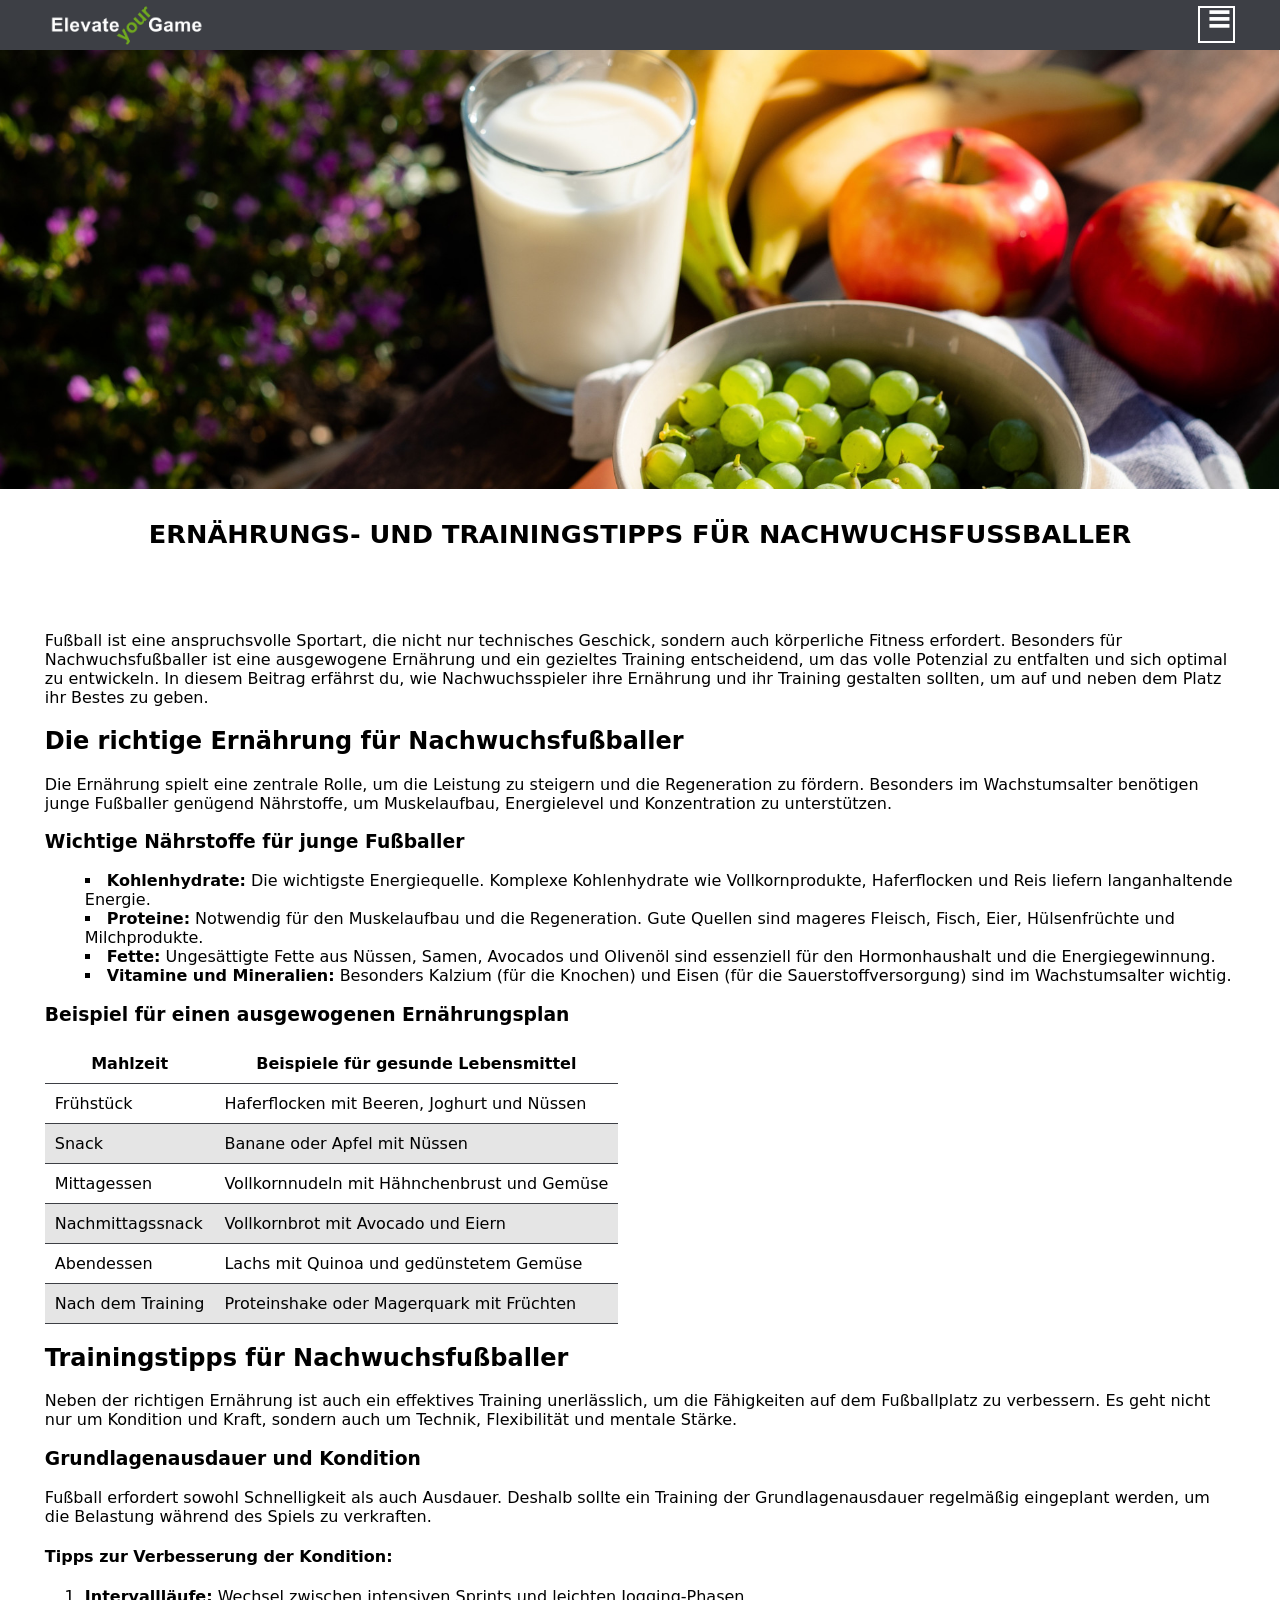
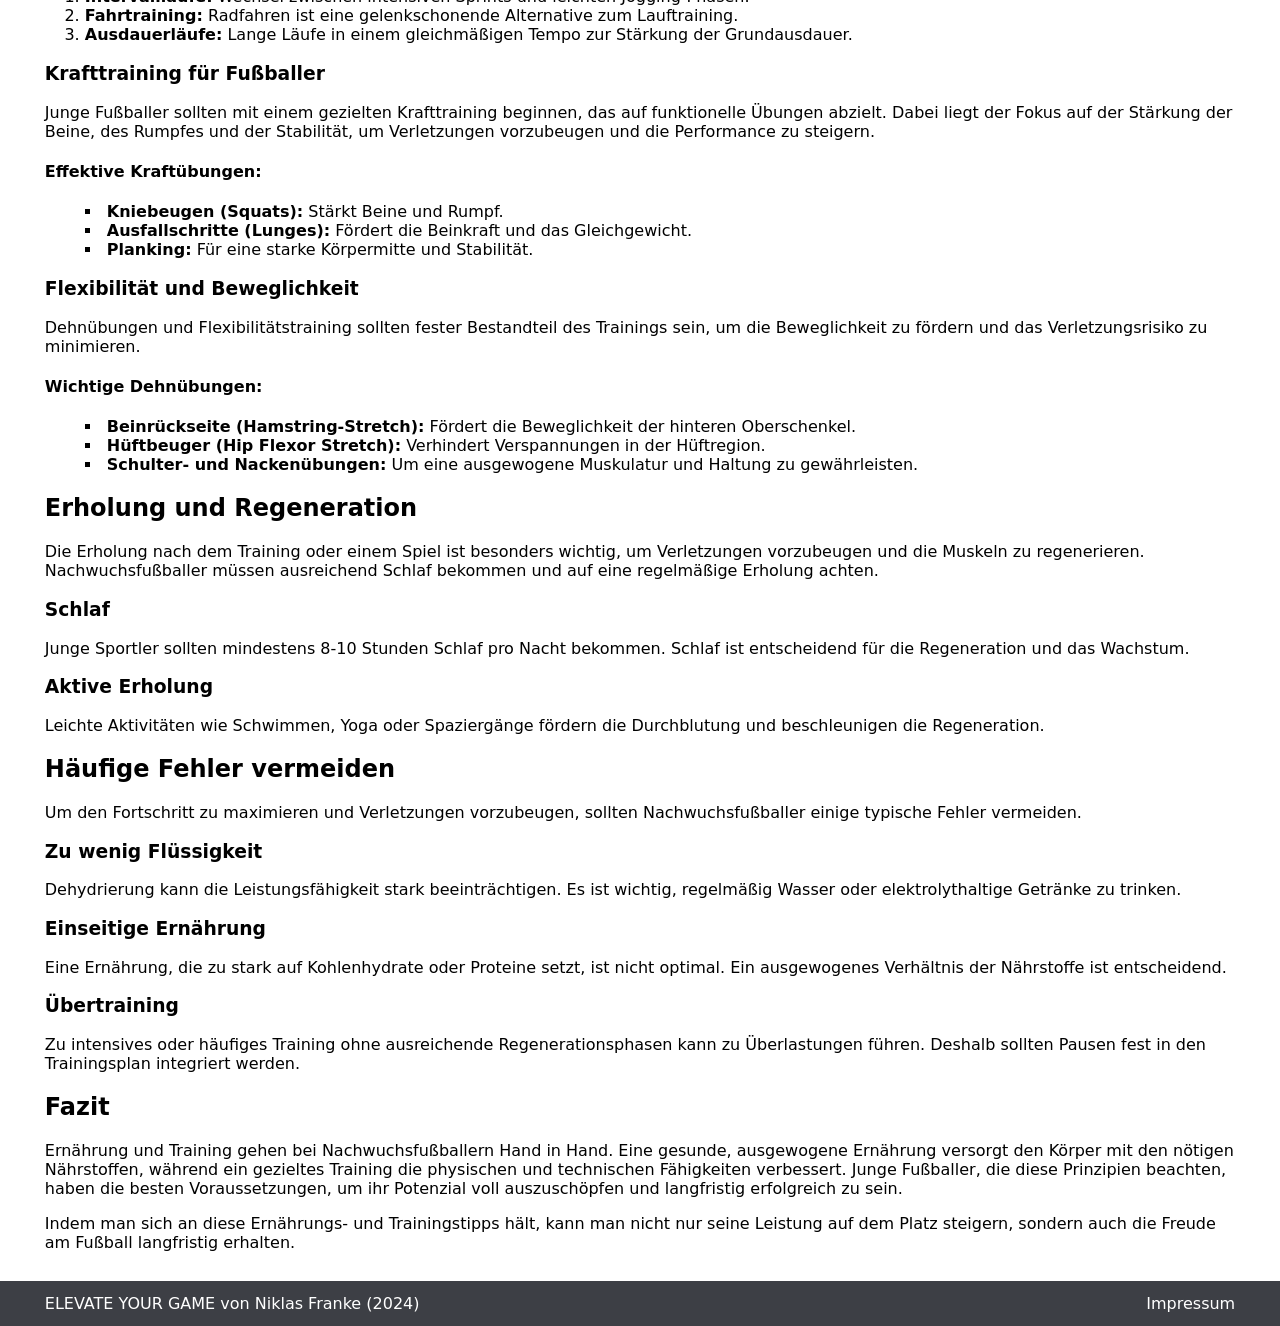
<file: pages/trainings-ernaehrungstipps.html>
<!DOCTYPE html>
<html lang="de">

<head>
    <meta charset="utf-8">
    <meta name="viewport" content="width=device-width, initial-scale=1.0">
    <title>Elevate your Game - Trainings- und Ernährungstipps</title>
    <link rel="stylesheet" type="text/css" href="../css/styles.css">
</head>

<body>
    <!-- Skip-Link ist standardmäßig visuell versteckt und wird nur bei Tastaturfokus sichtbar -->
    <a class="skip-link" href="#content">Zum Inhalt springen</a>

    <!--NAVIGATIONSLEISTE-->
    <header> <!--eingefügt für Barrierefreiheit-->
        <nav id="header-nav" aria-label="Hauptnavigation">

            <!-- DESKTOP-NAVIGATION -->

            <div class="container" id="desktop-nav">
                <div class="row">
                    <div class="col-6">
                        <a href="../index.html" class="logo-link">
                            <!-- Alt-Text des Logos gekürzt, damit Screenreader den Seitennamen klarer und natürlicher vorlesen -->
                            <img src="../img/logo.png" alt="Elevate your Game">
                        </a>
                        <ul>
                            <li><a href="../index.html">Startseite</a></li>
                            <li class="active"><a href="trainings-ernaehrungstipps.html">Trainings- und Ernährungstipps</a>
                            </li>
                            <li><a href="verletzungspraevention.html">Verletzungsprävention</a></li>
                            <li><a href="mentale-vorbereitung.html">Mentale Vorbereitung</a></li>
                            <li><a href="regeneration.html">Regeneration</a></li>
                            <li><a href="impressum.html">Impressum</a></li>
                        </ul>
                    </div>
                </div>
            </div>

            <!-- MOBILE-NAVIGATION -->

            <div class="container" id="mobile-nav">
                <div class="row">
                    <div class="col-6">
                        <a href="../index.html" class="logo-link">
                            <!-- Alt-Text des Logos gekürzt, damit Screenreader den Seitennamen klarer und natürlicher vorlesen -->
                            <img src="../img/logo.png" alt="Elevate your Game">
                        </a>
                        <div class="clearfix" id="mobile-nav-dropdown">
                            <div id="mobile-nav-button"><span>&equiv;</span></div>
                            <div class="clearfix" id="mobile-nav-content">
                                <ul>
                                    <li><a href="../index.html">Startseite</a></li>
                                    <li class="active"><a href="trainings-ernaehrungstipps.html">Trainings- und
                                            Ernährungstipps</a></li>
                                    <li><a href="verletzungspraevention.html">Verletzungsprävention</a></li>
                                    <li><a href="mentale-vorbereitung.html">Mentale Vorbereitung</a></li>
                                    <li><a href="regeneration.html">Regeneration</a></li>
                                    <li><a href="impressum.html">Impressum</a></li>
                                </ul>
                            </div>
                        </div>
                    </div>
                </div>
            </div>
        </nav>
    </header>

    <main id="content">
        <!--HEADER-BANNER-->

        <header class="header-banner-ernaehrung"></header>

        <!--BLOG-TEXT-->

        <div class="container">
            <div class="row">
                <div class="col-6">
                    <header class="intro-container">
                        <h1>Ernährungs- und Trainingstipps für Nachwuchsfußballer</h1>
                    </header>
                </div>
            </div>
            <div class="row">
                <div class="col-6">
                    <p>Fußball ist eine anspruchsvolle Sportart, die nicht nur technisches Geschick, sondern auch
                        körperliche Fitness erfordert. Besonders für Nachwuchsfußballer ist eine ausgewogene Ernährung und
                        ein gezieltes Training entscheidend, um das volle
                        Potenzial zu entfalten und sich optimal zu entwickeln. In diesem Beitrag erfährst du, wie
                        Nachwuchsspieler ihre Ernährung und ihr Training gestalten sollten, um auf und neben dem Platz ihr
                        Bestes zu geben.</p>
                    <h2>Die richtige Ernährung für Nachwuchsfußballer</h2>
                    <p>Die Ernährung spielt eine zentrale Rolle, um die Leistung zu steigern und die Regeneration zu
                        fördern. Besonders im Wachstumsalter benötigen junge Fußballer genügend Nährstoffe, um Muskelaufbau,
                        Energielevel und Konzentration zu unterstützen.</p>
                    <h3>Wichtige Nährstoffe für junge Fußballer</h3>
                    <ul>
                        <li><strong>Kohlenhydrate:</strong> Die wichtigste Energiequelle. Komplexe Kohlenhydrate wie
                            Vollkornprodukte, Haferflocken und Reis liefern langanhaltende Energie.</li>
                        <li><strong>Proteine:</strong> Notwendig für den Muskelaufbau und die Regeneration. Gute Quellen
                            sind mageres Fleisch, Fisch, Eier, Hülsenfrüchte und Milchprodukte.</li>
                        <li><strong>Fette:</strong> Ungesättigte Fette aus Nüssen, Samen, Avocados und Olivenöl sind
                            essenziell für den Hormonhaushalt und die Energiegewinnung.</li>
                        <li><strong>Vitamine und Mineralien:</strong> Besonders Kalzium (für die Knochen) und Eisen (für die
                            Sauerstoffversorgung) sind im Wachstumsalter wichtig.</li>
                    </ul>
                    <h3>Beispiel für einen ausgewogenen Ernährungsplan</h3>
                    <table>
                        <thead>
                            <tr>
                                <th>Mahlzeit</th>
                                <th>Beispiele für gesunde Lebensmittel</th>
                            </tr>
                        </thead>
                        <tbody>
                            <tr>
                                <td>Frühstück</td>
                                <td>Haferflocken mit Beeren, Joghurt und Nüssen</td>
                            </tr>
                            <tr>
                                <td>Snack</td>
                                <td>Banane oder Apfel mit Nüssen</td>
                            </tr>
                            <tr>
                                <td>Mittagessen</td>
                                <td>Vollkornnudeln mit Hähnchenbrust und Gemüse</td>
                            </tr>
                            <tr>
                                <td>Nachmittagssnack</td>
                                <td>Vollkornbrot mit Avocado und Eiern</td>
                            </tr>
                            <tr>
                                <td>Abendessen</td>
                                <td>Lachs mit Quinoa und gedünstetem Gemüse</td>
                            </tr>
                            <tr>
                                <td>Nach dem Training</td>
                                <td>Proteinshake oder Magerquark mit Früchten</td>
                            </tr>
                        </tbody>
                    </table>
                    <h2>Trainingstipps für Nachwuchsfußballer</h2>
                    <p>Neben der richtigen Ernährung ist auch ein effektives Training unerlässlich, um die Fähigkeiten auf
                        dem Fußballplatz zu verbessern. Es geht nicht nur um Kondition und Kraft, sondern auch um Technik,
                        Flexibilität und mentale Stärke.</p>
                    <h3>Grundlagenausdauer und Kondition</h3>
                    <p>Fußball erfordert sowohl Schnelligkeit als auch Ausdauer. Deshalb sollte ein Training der
                        Grundlagenausdauer regelmäßig eingeplant werden, um die Belastung während des Spiels zu verkraften.
                    </p>
                    <h4>Tipps zur Verbesserung der Kondition:</h4>
                    <ol>
                        <li><strong>Intervallläufe:</strong> Wechsel zwischen intensiven Sprints und leichten
                            Jogging-Phasen.</li>
                        <li><strong>Fahrtraining:</strong> Radfahren ist eine gelenkschonende Alternative zum Lauftraining.
                        </li>
                        <li><strong>Ausdauerläufe:</strong> Lange Läufe in einem gleichmäßigen Tempo zur Stärkung der
                            Grundausdauer.</li>
                    </ol>
                    <h3>Krafttraining für Fußballer</h3>
                    <p>Junge Fußballer sollten mit einem gezielten Krafttraining beginnen, das auf funktionelle Übungen
                        abzielt. Dabei liegt der Fokus auf der Stärkung der Beine, des Rumpfes und der Stabilität, um
                        Verletzungen vorzubeugen und die Performance zu steigern.</p>
                    <h4>Effektive Kraftübungen:</h4>
                    <ul>
                        <li><strong>Kniebeugen (Squats):</strong> Stärkt Beine und Rumpf.</li>
                        <li><strong>Ausfallschritte (Lunges):</strong> Fördert die Beinkraft und das Gleichgewicht.</li>
                        <li><strong>Planking:</strong> Für eine starke Körpermitte und Stabilität.</li>
                    </ul>
                    <h3>Flexibilität und Beweglichkeit</h3>
                    <p>Dehnübungen und Flexibilitätstraining sollten fester Bestandteil des Trainings sein, um die
                        Beweglichkeit zu fördern und das Verletzungsrisiko zu minimieren.</p>
                    <h4>Wichtige Dehnübungen:</h4>
                    <ul>
                        <li><strong>Beinrückseite (Hamstring-Stretch):</strong> Fördert die Beweglichkeit der hinteren
                            Oberschenkel.</li>
                        <li><strong>Hüftbeuger (Hip Flexor Stretch):</strong> Verhindert Verspannungen in der Hüftregion.
                        </li>
                        <li><strong>Schulter- und Nackenübungen:</strong> Um eine ausgewogene Muskulatur und Haltung zu
                            gewährleisten.</li>
                    </ul>
                    <h2>Erholung und Regeneration</h2>
                    <p>Die Erholung nach dem Training oder einem Spiel ist besonders wichtig, um Verletzungen vorzubeugen
                        und die Muskeln zu regenerieren. Nachwuchsfußballer müssen ausreichend Schlaf bekommen und auf eine
                        regelmäßige Erholung achten.</p>
                    <h3>Schlaf</h3>
                    <p>Junge Sportler sollten mindestens 8-10 Stunden Schlaf pro Nacht bekommen. Schlaf ist entscheidend für
                        die Regeneration und das Wachstum.</p>
                    <h3>Aktive Erholung</h3>
                    <p>Leichte Aktivitäten wie Schwimmen, Yoga oder Spaziergänge fördern die Durchblutung und beschleunigen
                        die Regeneration.</p>
                    <h2>Häufige Fehler vermeiden</h2>
                    <p>Um den Fortschritt zu maximieren und Verletzungen vorzubeugen, sollten Nachwuchsfußballer einige
                        typische Fehler vermeiden.</p>
                    <h3>Zu wenig Flüssigkeit</h3>
                    <p>Dehydrierung kann die Leistungsfähigkeit stark beeinträchtigen. Es ist wichtig, regelmäßig Wasser
                        oder elektrolythaltige Getränke zu trinken.</p>
                    <h3>Einseitige Ernährung</h3>
                    <p>Eine Ernährung, die zu stark auf Kohlenhydrate oder Proteine setzt, ist nicht optimal. Ein
                        ausgewogenes Verhältnis der Nährstoffe ist entscheidend.</p>
                    <h3>Übertraining</h3>
                    <p>Zu intensives oder häufiges Training ohne ausreichende Regenerationsphasen kann zu Überlastungen
                        führen. Deshalb sollten Pausen fest in den Trainingsplan integriert werden.</p>
                    <h2>Fazit</h2>
                    <p>Ernährung und Training gehen bei Nachwuchsfußballern Hand in Hand. Eine gesunde, ausgewogene
                        Ernährung versorgt den Körper mit den nötigen Nährstoffen, während ein gezieltes Training die
                        physischen und technischen Fähigkeiten verbessert.
                        Junge Fußballer, die diese Prinzipien beachten, haben die besten Voraussetzungen, um ihr Potenzial
                        voll auszuschöpfen und langfristig erfolgreich zu sein.</p>
                    <p>Indem man sich an diese Ernährungs- und Trainingstipps hält, kann man nicht nur seine Leistung auf
                        dem Platz steigern, sondern auch die Freude am Fußball langfristig erhalten.</p>
                </div>
            </div>
        </div>

    </main>

    <!--FOOTER-->

    <footer id="footer">
        <div class ="container">
            <div class="row">
                <div class="col-6">
                    <span>ELEVATE YOUR GAME von Niklas Franke (2024)</span>
                    <!-- aria-label der Footer-Navigation sprachlich vereinfacht und präzisiert -->
                    <nav id="footer-nav" aria-label="Fußnavigation">
                    <a href="impressum.html">Impressum</a>
                    </nav>
                </div>
            </div>
        </div>
    </footer>
    <script defer>document.addEventListener("touchstart", function(){}, true);</script>
</body>

</html>
</file>
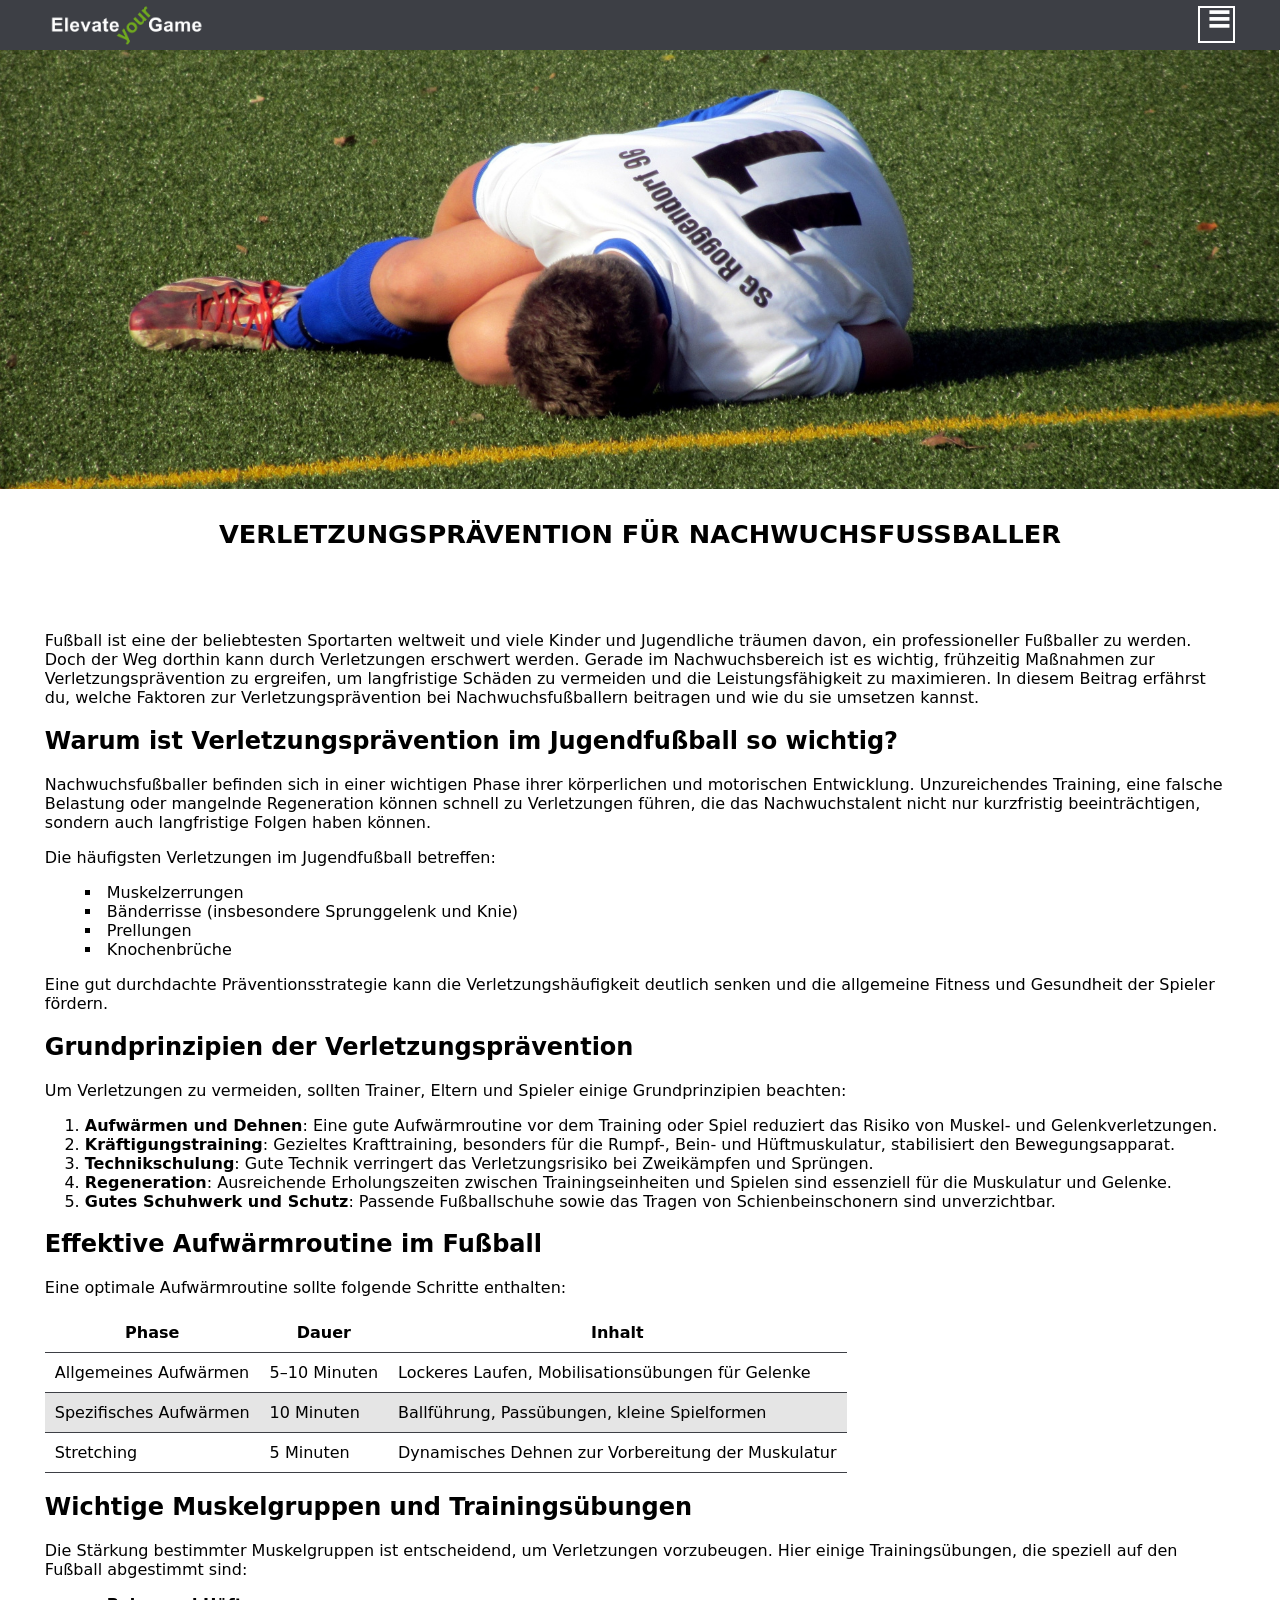
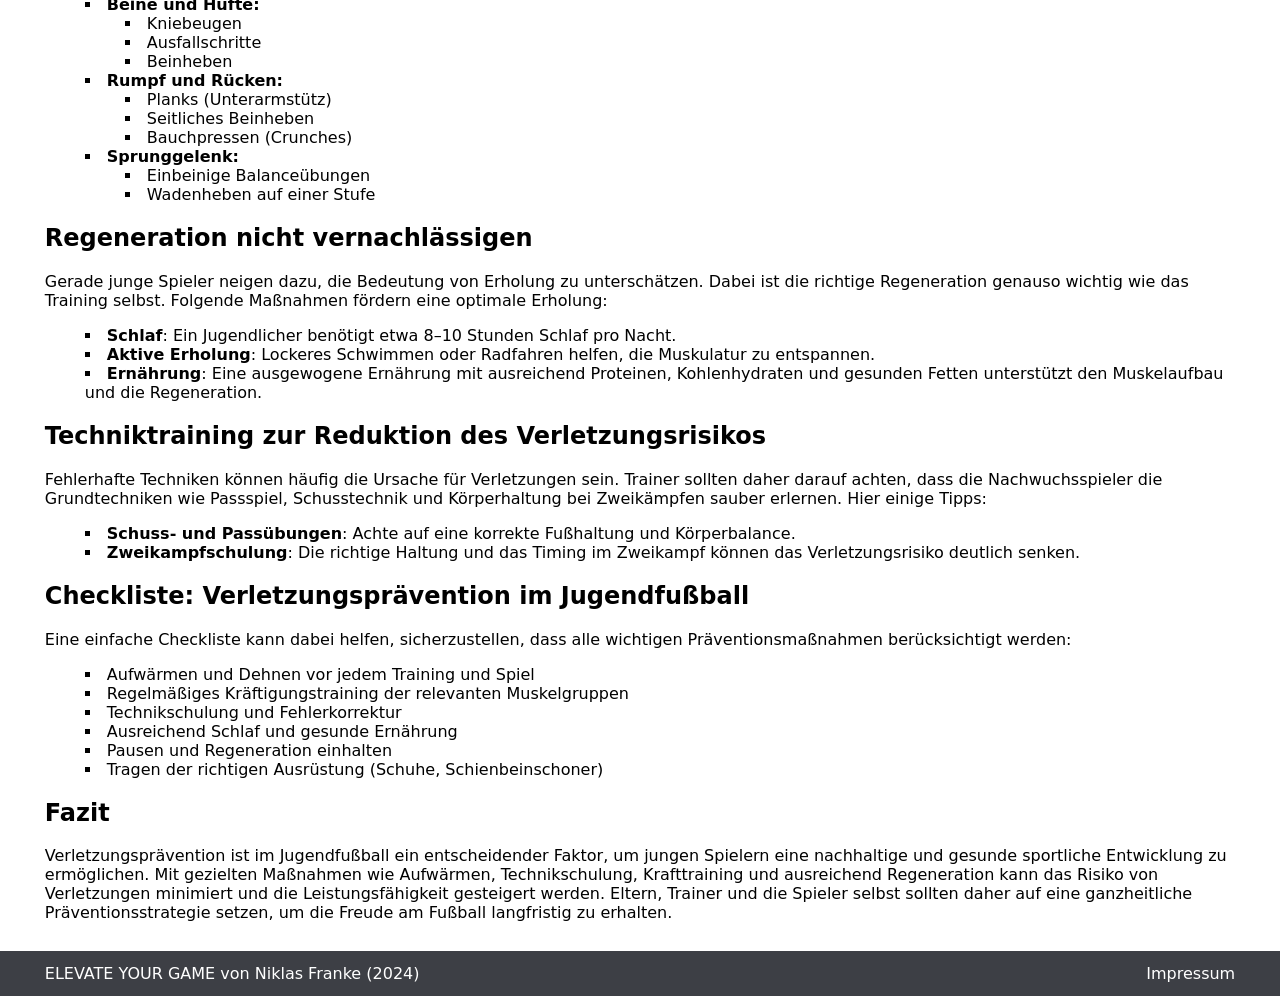
<file: pages/verletzungspraevention.html>
<!DOCTYPE html>
<html lang="de">

<head>
    <meta charset="utf-8">
    <meta name="viewport" content="width=device-width, initial-scale=1.0">
    <title>Elevate your Game - Verletzungsprävention</title>
    <link rel="stylesheet" type="text/css" href="../css/styles.css">
</head>

<body>
    <!-- Skip-Link ist standardmäßig visuell versteckt und wird nur bei Tastaturfokus sichtbar -->
    <a class="skip-link" href="#content">Zum Inhalt springen</a>

    <!--NAVIGATIONSLEISTE-->
    <header> <!--eingefügt für Barrierefreiheit-->
        <nav id="header-nav" aria-label="Hauptnavigation">

            <!-- DESKTOP-NAVIGATION -->

            <div class="container" id="desktop-nav">
                <div class="row">
                    <div class="col-6">
                        <a href="../index.html" class="logo-link">
                            <!-- Alt-Text des Logos gekürzt, damit Screenreader den Seitennamen klarer und natürlicher vorlesen -->
                            <img src="../img/logo.png" alt="Elevate your Game">
                        </a>
                        <ul>
                            <li><a href="../index.html">Startseite</a></li>
                            <li><a href="trainings-ernaehrungstipps.html">Trainings- und Ernährungstipps</a></li>
                            <li class="active"><a href="verletzungspraevention.html">Verletzungsprävention</a></li>
                            <li><a href="mentale-vorbereitung.html">Mentale Vorbereitung</a></li>
                            <li><a href="regeneration.html">Regeneration</a></li>
                            <li><a href="impressum.html">Impressum</a></li>
                        </ul>
                    </div>
                </div>
            </div>

            <!-- MOBILE-NAVIGATION -->

            <div class="container" id="mobile-nav">
                <div class="row">
                    <div class="col-6">
                        <a href="../index.html" class="logo-link">
                            <!-- Alt-Text des Logos gekürzt, damit Screenreader den Seitennamen klarer und natürlicher vorlesen -->
                            <img src="../img/logo.png" alt="Elevate your Game">
                        </a>
                        <div class="clearfix" id="mobile-nav-dropdown">
                            <div id="mobile-nav-button"><span>&equiv;</span></div>
                            <div class="clearfix" id="mobile-nav-content">
                                <ul>
                                    <li><a href="../index.html">Startseite</a></li>
                                    <li><a href="trainings-ernaehrungstipps.html">Trainings- und Ernährungstipps</a></li>
                                    <li class="active"><a href="verletzungspraevention.html">Verletzungsprävention</a></li>
                                    <li><a href="mentale-vorbereitung.html">Mentale Vorbereitung</a></li>
                                    <li><a href="regeneration.html">Regeneration</a></li>
                                    <li><a href="impressum.html">Impressum</a></li>
                                </ul>
                            </div>
                        </div>
                    </div>
                </div>
            </div>
        </nav>
    </header>

    <main id="content"></main>

        <!--HEADER-BANNER-->

        <header class="header-banner-praevention"></header>

        <!--BLOG-TEXT-->

        <div class="container">
            <div class="row">
                <div class="col-6">
                    <header class="intro-container">
                        <h1>Verletzungsprävention für Nachwuchsfußballer</h1>
                    </header>
                </div>
            </div>
            <div class="row">
                <div class="col-6">
                    <p>Fußball ist eine der beliebtesten Sportarten weltweit und viele Kinder und Jugendliche träumen davon,
                        ein professioneller Fußballer zu werden. Doch der Weg dorthin kann durch Verletzungen erschwert
                        werden. Gerade im
                        Nachwuchsbereich ist es wichtig, frühzeitig Maßnahmen zur Verletzungsprävention zu ergreifen, um
                        langfristige Schäden zu vermeiden und die Leistungsfähigkeit zu maximieren. In diesem Beitrag
                        erfährst du, welche Faktoren
                        zur Verletzungsprävention bei Nachwuchsfußballern beitragen und wie du sie umsetzen kannst.</p>
                    <h2>Warum ist Verletzungsprävention im Jugendfußball so wichtig?</h2>
                    <p>Nachwuchsfußballer befinden sich in einer wichtigen Phase ihrer körperlichen und motorischen
                        Entwicklung. Unzureichendes Training, eine falsche Belastung oder mangelnde Regeneration können
                        schnell zu Verletzungen
                        führen, die das Nachwuchstalent nicht nur kurzfristig beeinträchtigen, sondern auch langfristige
                        Folgen haben können.</p>
                    <p>Die häufigsten Verletzungen im Jugendfußball betreffen:</p>
                    <ul>
                        <li>Muskelzerrungen</li>
                        <li>Bänderrisse (insbesondere Sprunggelenk und Knie)</li>
                        <li>Prellungen</li>
                        <li>Knochenbrüche</li>
                    </ul>
                    <p>Eine gut durchdachte Präventionsstrategie kann die Verletzungshäufigkeit deutlich senken und die
                        allgemeine Fitness und Gesundheit der Spieler fördern.</p>
                    <h2>Grundprinzipien der Verletzungsprävention</h2>
                    <p>Um Verletzungen zu vermeiden, sollten Trainer, Eltern und Spieler einige Grundprinzipien beachten:
                    </p>
                    <ol>
                        <li><strong>Aufwärmen und Dehnen</strong>: Eine gute Aufwärmroutine vor dem Training oder Spiel
                            reduziert das Risiko von Muskel- und Gelenkverletzungen.</li>
                        <li><strong>Kräftigungstraining</strong>: Gezieltes Krafttraining, besonders für die Rumpf-, Bein-
                            und Hüftmuskulatur, stabilisiert den Bewegungsapparat.</li>
                        <li><strong>Technikschulung</strong>: Gute Technik verringert das Verletzungsrisiko bei Zweikämpfen
                            und Sprüngen.</li>
                        <li><strong>Regeneration</strong>: Ausreichende Erholungszeiten zwischen Trainingseinheiten und
                            Spielen sind essenziell für die Muskulatur und Gelenke.</li>
                        <li><strong>Gutes Schuhwerk und Schutz</strong>: Passende Fußballschuhe sowie das Tragen von
                            Schienbeinschonern sind unverzichtbar.</li>
                    </ol>
                    <h2>Effektive Aufwärmroutine im Fußball</h2>
                    <p>Eine optimale Aufwärmroutine sollte folgende Schritte enthalten:</p>
                    <table>
                        <thead>
                            <tr>
                                <th>Phase</th>
                                <th>Dauer</th>
                                <th>Inhalt</th>
                            </tr>
                        </thead>
                        <tbody>
                            <tr>
                                <td>Allgemeines Aufwärmen</td>
                                <td>5–10 Minuten</td>
                                <td>Lockeres Laufen, Mobilisationsübungen für Gelenke</td>
                            </tr>
                            <tr>
                                <td>Spezifisches Aufwärmen</td>
                                <td>10 Minuten</td>
                                <td>Ballführung, Passübungen, kleine Spielformen</td>
                            </tr>
                            <tr>
                                <td>Stretching</td>
                                <td>5 Minuten</td>
                                <td>Dynamisches Dehnen zur Vorbereitung der Muskulatur</td>
                            </tr>
                        </tbody>
                    </table>
                    <h2>Wichtige Muskelgruppen und Trainingsübungen</h2>
                    <p>Die Stärkung bestimmter Muskelgruppen ist entscheidend, um Verletzungen vorzubeugen. Hier einige
                        Trainingsübungen, die speziell auf den Fußball abgestimmt sind:</p>
                    <ul>
                        <li><strong>Beine und Hüfte:</strong>
                            <ul>
                                <li>Kniebeugen</li>
                                <li>Ausfallschritte</li>
                                <li>Beinheben</li>
                            </ul>
                        </li>
                        <li><strong>Rumpf und Rücken:</strong>
                            <ul>
                                <li>Planks (Unterarmstütz)</li>
                                <li>Seitliches Beinheben</li>
                                <li>Bauchpressen (Crunches)</li>
                            </ul>
                        </li>
                        <li><strong>Sprunggelenk:</strong>
                            <ul>
                                <li>Einbeinige Balanceübungen</li>
                                <li>Wadenheben auf einer Stufe</li>
                            </ul>
                        </li>
                    </ul>
                    <h2>Regeneration nicht vernachlässigen</h2>
                    <p>Gerade junge Spieler neigen dazu, die Bedeutung von Erholung zu unterschätzen. Dabei ist die richtige
                        Regeneration genauso wichtig wie das Training selbst. Folgende Maßnahmen fördern eine optimale
                        Erholung:</p>
                    <ul>
                        <li><strong>Schlaf</strong>: Ein Jugendlicher benötigt etwa 8–10 Stunden Schlaf pro Nacht.</li>
                        <li><strong>Aktive Erholung</strong>: Lockeres Schwimmen oder Radfahren helfen, die Muskulatur zu
                            entspannen.</li>
                        <li><strong>Ernährung</strong>: Eine ausgewogene Ernährung mit ausreichend Proteinen, Kohlenhydraten
                            und gesunden Fetten unterstützt den Muskelaufbau und die Regeneration.</li>
                    </ul>
                    <h2>Techniktraining zur Reduktion des Verletzungsrisikos</h2>
                    <p>Fehlerhafte Techniken können häufig die Ursache für Verletzungen sein. Trainer sollten daher darauf
                        achten, dass die Nachwuchsspieler die Grundtechniken wie Passspiel, Schusstechnik und Körperhaltung
                        bei
                        Zweikämpfen sauber erlernen. Hier einige Tipps:</p>
                    <ul>
                        <li><strong>Schuss- und Passübungen</strong>: Achte auf eine korrekte Fußhaltung und Körperbalance.
                        </li>
                        <li><strong>Zweikampfschulung</strong>: Die richtige Haltung und das Timing im Zweikampf können das
                            Verletzungsrisiko deutlich senken.</li>
                    </ul>
                    <h2>Checkliste: Verletzungsprävention im Jugendfußball</h2>
                    <p>Eine einfache Checkliste kann dabei helfen, sicherzustellen, dass alle wichtigen Präventionsmaßnahmen
                        berücksichtigt werden:</p>
                    <ul>
                        <li>Aufwärmen und Dehnen vor jedem Training und Spiel</li>
                        <li>Regelmäßiges Kräftigungstraining der relevanten Muskelgruppen</li>
                        <li>Technikschulung und Fehlerkorrektur</li>
                        <li>Ausreichend Schlaf und gesunde Ernährung</li>
                        <li>Pausen und Regeneration einhalten</li>
                        <li>Tragen der richtigen Ausrüstung (Schuhe, Schienbeinschoner)</li>
                    </ul>
                    <h2>Fazit</h2>
                    <p>Verletzungsprävention ist im Jugendfußball ein entscheidender Faktor, um jungen Spielern eine
                        nachhaltige und gesunde sportliche Entwicklung zu ermöglichen. Mit gezielten Maßnahmen wie
                        Aufwärmen, Technikschulung,
                        Krafttraining und ausreichend Regeneration kann das Risiko von Verletzungen minimiert und die
                        Leistungsfähigkeit gesteigert werden. Eltern, Trainer und die Spieler selbst sollten daher auf eine
                        ganzheitliche
                        Präventionsstrategie setzen, um die Freude am Fußball langfristig zu erhalten.</p>
                </div>
            </div>
        </div>

    </main>

    <!--FOOTER-->

    <footer id="footer">
        <div class ="container">
            <div class="row">
                <div class="col-6">
                    <span>ELEVATE YOUR GAME von Niklas Franke (2024)</span>
                    <!-- aria-label der Footer-Navigation sprachlich vereinfacht und präzisiert -->
                    <nav id="footer-nav" aria-label="Fußnavigation">
                    <a href="impressum.html">Impressum</a>
                    </nav>
                </div>
            </div>
        </div>
    </footer>
    <script defer>document.addEventListener("touchstart", function(){}, true);</script>
</body>

</html>
</file>
<file: css/styles.css>
/* === GLOBAL === */

:root {
/* === FARBEN === */

--color-gray-dark: #3D3F45;  
--color-gray-light: #E5E5E5;
--color-green: #4F7F13; /* Geändert um den Kontast zu erhöhen */
}

html {
    font-size: 16px;
}

section {
  padding-top: 4rem;
  padding-bottom: 4rem;
}

@media (max-width: 1366px) {
  section {
    padding-top: 2rem;
    padding-bottom: 2rem;
  }
}

@media (max-width: 1024px) {
  section {
    padding-top: 1.5rem;
    padding-bottom: 1.5rem;
  }
}

@media (max-width: 768px) {
  section {
    padding-top: .5rem;
    padding-bottom: .5rem;
  }
}

/* === GENERELLES === */

.clearfix::after {
    content: "";
    display: block;
    clear: both;
}

.active {
  background-color: var(--color-green) !important;
}

body {
    margin: 0;
    font-family: system-ui, "Segoe UI", Roboto, Helvetica, Arial, sans-serif, "Apple Color Emoji", "Segoe UI Emoji", "Segoe UI Symbol";  
  }

* {
    box-sizing: border-box;
}

.intro-container{
  text-align: center;
  width: 80%;
  margin-left: auto;
  margin-right: auto;
  margin-bottom: 2.5rem;
}

@media (max-width: 1366px) {
  .intro-container{
    width: 90%;
  }
}

@media (max-width: 1024px) {
  .intro-container{
    width: 100%;
  }
}

.intro-container > h1 {
  font-size: 1.6rem;
  text-transform: uppercase;
}

.intro-container > p {
  font-size: 1.2rem;
}

@media (max-width: 1366px) {
  .intro-container > p {
    margin-bottom: .5rem;
  }
}

@media (max-width: 1024px) {
  .intro-container > p {
    margin-bottom: 0;
  }
}

/* === NAVIGATIONSLEISTE === */

#header-nav {
    width: 100%;
    height: 50px;
    background-color: var(--color-gray-dark);
    position: relative;
    font-weight: bold;
    font-size: 1rem;
  }
  
  #header-nav a > img {
    height: 40px;
    width: auto;
    margin: 0.3rem;
    float: left;
  }
  
  #header-nav ul {
    margin: 0;
    padding: 0;
    float: right;
    height: 100%;
  }
  
  #header-nav ul > li {
    display: inline-block;
    height: 100%;
    padding: 0 .6rem 0 .6rem;
  }
  
  #header-nav ul > li > a {
    margin-top: .8rem;
    display: inline-block;
  }
  
  #header-nav ul > li > a:link {
    color: #fff;
    text-decoration: none;
  }

  #header-nav ul > li > a:visited {
    color: #fff;
    text-decoration: none;
  }

  #header-nav ul > li > a:active {
    color: var(--color-gray-light);
    text-decoration: none;
  }
  
  #header-nav ul > li > a:hover {
    color: var(--color-gray-light);
    text-decoration: none;
  }
  
  #header-nav .col-6 {
    padding-top: 0;
    padding-bottom: 0;
  }
  
  #header-nav .container,
  #header-nav .row,
  #header-nav .col-6 {
    height: 100%;
  }
  
  .logo-link {
    display: inline-block;
  }
  
  /* === NAVIGATIONSLEISTE (MOBIL) angepasst für Barrierefreiheit === */

  #mobile-nav-button {
  appearance: none;
  -webkit-appearance: none;
  -moz-appearance: none;

  background-color: transparent;
  background: transparent;
  background-image: none;

  color: #fff;
  float: right;
  font-size: 2rem;
  border: 2px solid #fff;
  width: 37px;
  height: 37px;
  position: relative;
  margin-top: .4rem;
  margin-bottom: .5rem;

  padding: 0;
  cursor: pointer;
  box-shadow: none;
  border-radius: 0;
}
  
  #mobile-nav-button > span {
    position: absolute;
    top: -9px;
    left: 6px;
  }
  
  
  #mobile-nav-content > ul > li {
    display: block;
    background-color: var(--color-gray-dark);
    height: 60px;
    padding: 0 1.2rem;
    text-align: center;
  }
  
  #mobile-nav-dropdown {
    position: relative;
    float: right;
  }
  
  #mobile-nav-content {
    position: absolute;
    right: 0;
    top: 50px;
    display: none;
  }
  
  #mobile-nav-dropdown:hover > #mobile-nav-content {
    display: block;
  }
  
  #mobile-nav {
    display: none;
  }
  
  @media (max-width: 1300px) {
  
    #desktop-nav {
      display: none;
    }
  
    #mobile-nav {
      display: block;
    }
  
  }

/* === HEADER-BANNER === */ 

.header-banner-start {
    background: url("../img/football-6994604.jpg") no-repeat; /* nicht wiederholen */
    width: 100%; /* immer volle Breite */
    height: 0;  /* weil Höhe über padding-top eingestellt wird */
    padding-top: 34.33%; /* Seitenverhältnis vom Bild ( Höhe / Breite * 100 ) */
    background-size: contain; /* Inhalt im kompletten Bereich */
}

.header-banner-ernaehrung {
  background: url("../img/healthy-5506822.jpg") no-repeat; /* nicht wiederholen */
  width: 100%; /* immer volle Breite */
  height: 0;  /* weil Höhe über padding-top eingestellt wird */
  padding-top: 34.33%; /* Seitenverhältnis vom Bild ( Höhe / Breite * 100 ) */
  background-size: contain; /* Inhalt im kompletten Bereich */
} 

.header-banner-regeneration {
  background: url("../img/spa-8598061.jpg") no-repeat; /* nicht wiederholen */
  width: 100%; /* immer volle Breite */
  height: 0;  /* weil Höhe über padding-top eingestellt wird */
  padding-top: 34.33%; /* Seitenverhältnis vom Bild ( Höhe / Breite * 100 ) */
  background-size: contain; /* Inhalt im kompletten Bereich */
}

.header-banner-vorbereitung {
  background: url("../img/city-1868530.jpg") no-repeat; /* nicht wiederholen */
  width: 100%; /* immer volle Breite */
  height: 0;  /* weil Höhe über padding-top eingestellt wird */
  padding-top: 34.33%; /* Seitenverhältnis vom Bild ( Höhe / Breite * 100 ) */
  background-size: contain; /* Inhalt im kompletten Bereich */
}

.header-banner-praevention {
  background: url("../img/football-1319608.jpg") no-repeat; /* nicht wiederholen */
  width: 100%; /* immer volle Breite */
  height: 0;  /* weil Höhe über padding-top eingestellt wird */
  padding-top: 34.33%; /* Seitenverhältnis vom Bild ( Höhe / Breite * 100 ) */
  background-size: contain; /* Inhalt im kompletten Bereich */
}

/* === INFO-BEREICH === */

.info-box {
  background-color: var(--color-gray-dark);
  text-align: center;
  color: #fff;
  width: 60%;
  height: 450px;
}

.info-box-text {
  padding: 0rem 3rem 2.5rem;
}

#info-bereich .row > .col-3:nth-of-type(even) > .info-box { /* Selektion auf gerade Boxen */
  margin-left: 1rem;
  margin-right: auto;
}

#info-bereich .row > .col-3:nth-of-type(odd) > .info-box { /* Selektion auf ungerade Boxen */
  margin-right: 1rem;
  margin-left: auto;
}

.info-box h2 {
  font-size: 1.4rem;
}

.info-weiterlesen-btn {
  text-decoration: none;
  border: 2px solid #fff;
  display: inline-block;
  padding: .5rem 1rem;   /* oben/unten und links/rechts */
  min-width: 110px;
  margin-top: 1rem;
  width: auto;
  text-align: center;
  line-height: 1.3;
}

.info-weiterlesen-btn:link {
  color: #fff;
}

.info-weiterlesen-btn:visited {
  color: #fff;
}

.info-weiterlesen-btn:active {
  color: #fff;
}

.info-weiterlesen-btn:hover {
  color: #fff; /* von grau auf weiß geändert, um den Kontrast zu erhöhen */
  font-weight: bold;
  border: 2px solid var(--color-green);
}

#info-bereich img {
  width: 100%;
  height: auto;
}

@media (max-width: 1366px) {
  .info-box {
    width: 80%;
  }
}

@media (max-width: 1024px) {
  .info-box {
    width: 100%;
    margin-bottom: .6rem;
  }

  #info-bereich .row > .col-3:nth-of-type(even) > .info-box { /* Selektion auf gerade Boxen */
    margin-left: .5rem;
  }
  
  #info-bereich .row > .col-3:nth-of-type(odd) > .info-box { /* Selektion auf ungerade Boxen */
    margin-right: .5rem;
  }
}

@media (max-width: 768px) {
  #info-bereich .row > .col-3:nth-of-type(even) > .info-box { /* Selektion auf gerade Boxen */
    margin-left: 0rem;
  }
  
  #info-bereich .row > .col-3:nth-of-type(odd) > .info-box { /* Selektion auf ungerade Boxen */
    margin-right: 0rem;
  }
}

/* === INHALT === */

table {
  /* width: 100%; */
  border-spacing: 0;
}

th, td {
  border-bottom: 1px solid var(--color-gray-dark);
  padding: 10px;
}

tr:nth-child(even) {background-color: var(--color-gray-light);}

ul {
  list-style-type: square;
  list-style-position: inside;
}

/* === FOOTER === */

#footer {
  background-color: var(--color-gray-dark);
  height: 2.8rem;
  color: #fff;
}

#footer-nav {
  display: inline-block;
  float: right;
}

#footer-nav a {
  text-decoration: none;
}

#footer-nav a:link {
  color: #fff;
}

#footer-nav a:visited {
  color: #fff;
}

#footer-nav a:active {
  color: #fff;
}

#footer-nav a:hover {
  color: var(--color-gray-light);
}

@media (max-width: 565px) {
  #footer span {
    display: none;
  }
}

/* === GRID-SYSTEM === */

.container {
    width: 95%;
    margin-left: auto;
    margin-right: auto;
}

/* clearfix-Hack */
.row::after {
    content: "";
    clear: both;
    display: block;
}

/* Selektor für alle Klassen, die mit col- anfangen */
[class*='col-'] {
    float: left;
    min-height: 1px;
    padding: 0.8rem;
}

.col-1 { width: 16.666%; }
.col-2 { width: 33.333%; }
.col-3 { width: 50%;     }
.col-6 { width: 100%;    }

/*

=== WICHTIGE BREAKPOINTS ===

 480  px  (iPhone Querformat)
 768  px  (iPad Hochformat)
 1024 px  (iPad Querformat)

*/

@media (max-width: 1024px) {
    .col-1 { width: 33.333%; }
}

@media (max-width: 768px) {
    .col-1 { width: 50%;  }
    .col-2 { width: 100%; }
    .col-3 { width: 100%; }
}

@media (max-width: 480px) {
    .col-1 { width: 100%; }
    .col-2 { width: 100%; }
    .col-3 { width: 100%; }
}

/* === Styles für Barrierefreiheit === */
a:focus,
button:focus {
    outline: 3px solid #000;
    outline-offset: 3px;
}

.skip-link {
    position: absolute;
    left: -9999px;
    top: auto;
}

.skip-link:focus {
    left: 1rem;
    top: 1rem;
    z-index: 1000;

    background-color: #000;
    color: #fff;
    padding: .5rem 1rem;
    text-decoration: none;
}

.info-box h2 a {
  color: #fff;
  text-decoration: none;
}

.info-box h2 a:visited {
  color: #fff;
}

.info-box h2 a:hover {
  color: var(--color-green);
}
</file>
